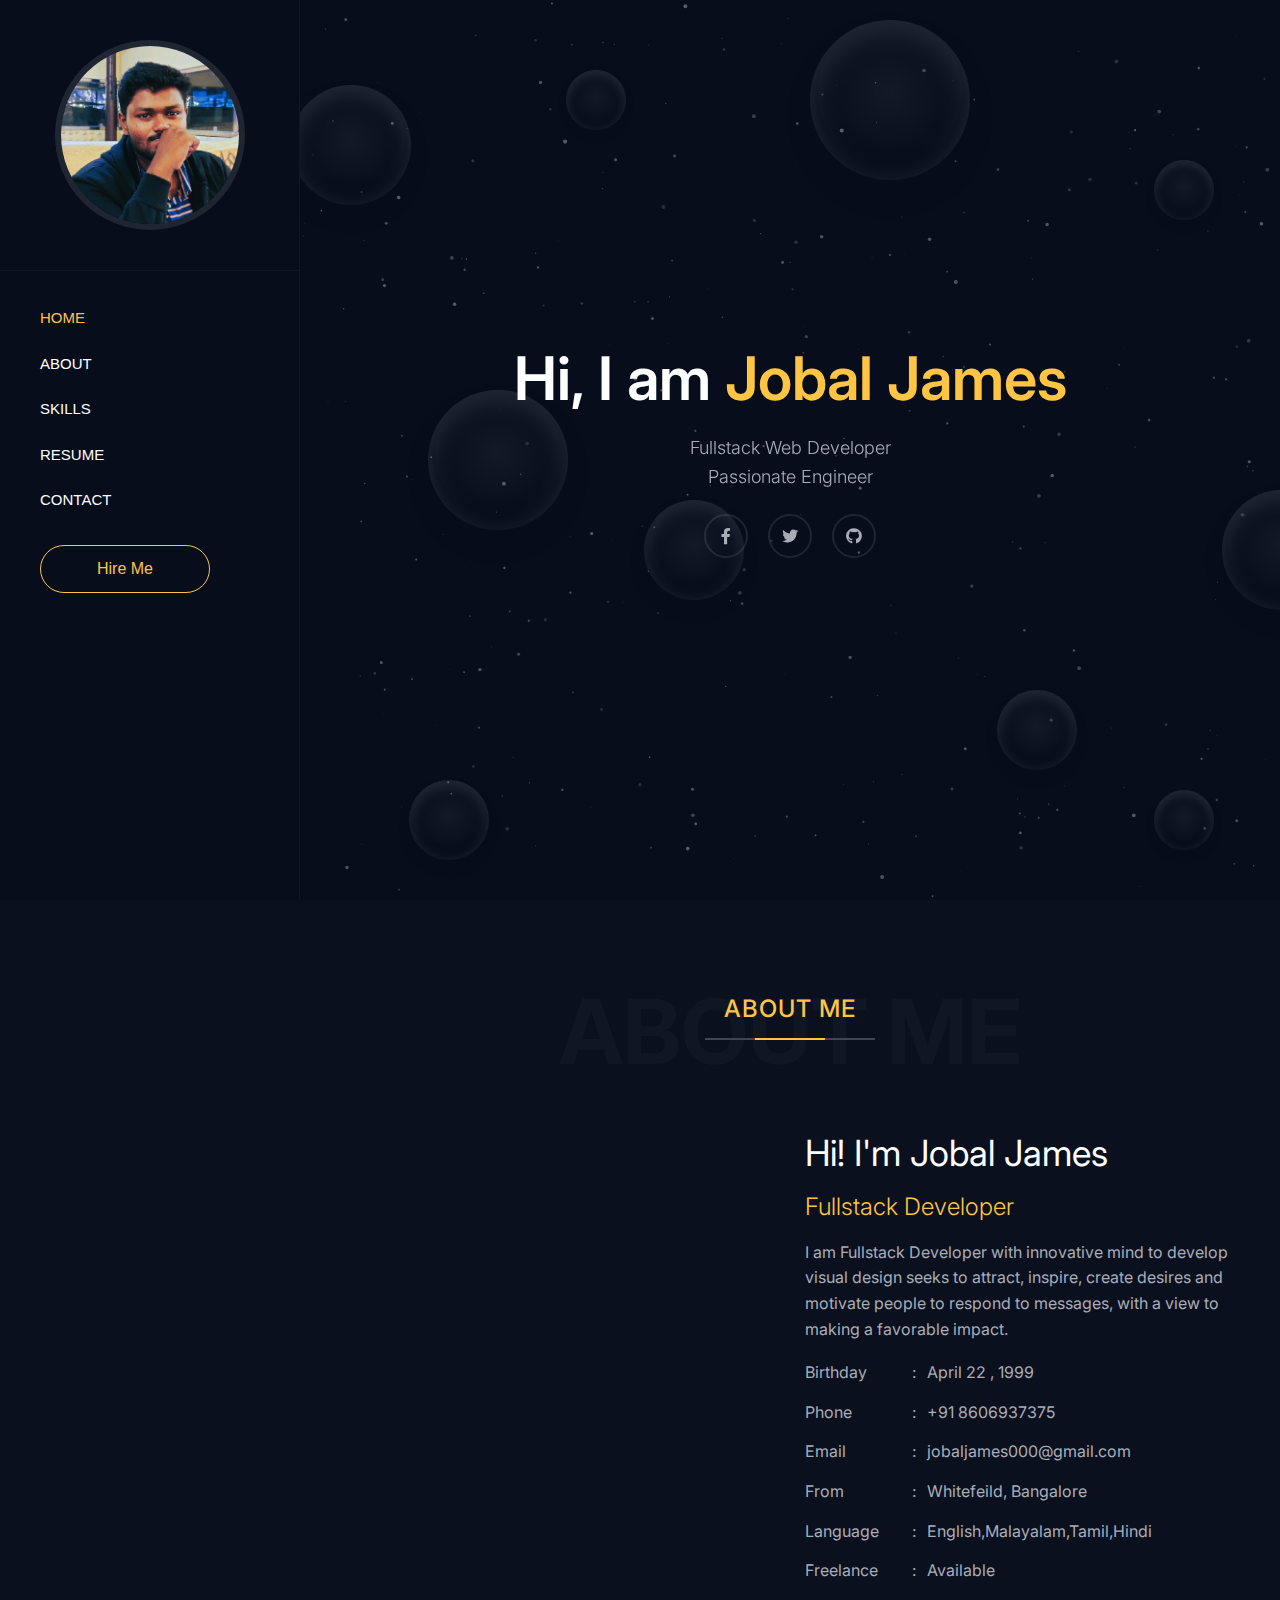
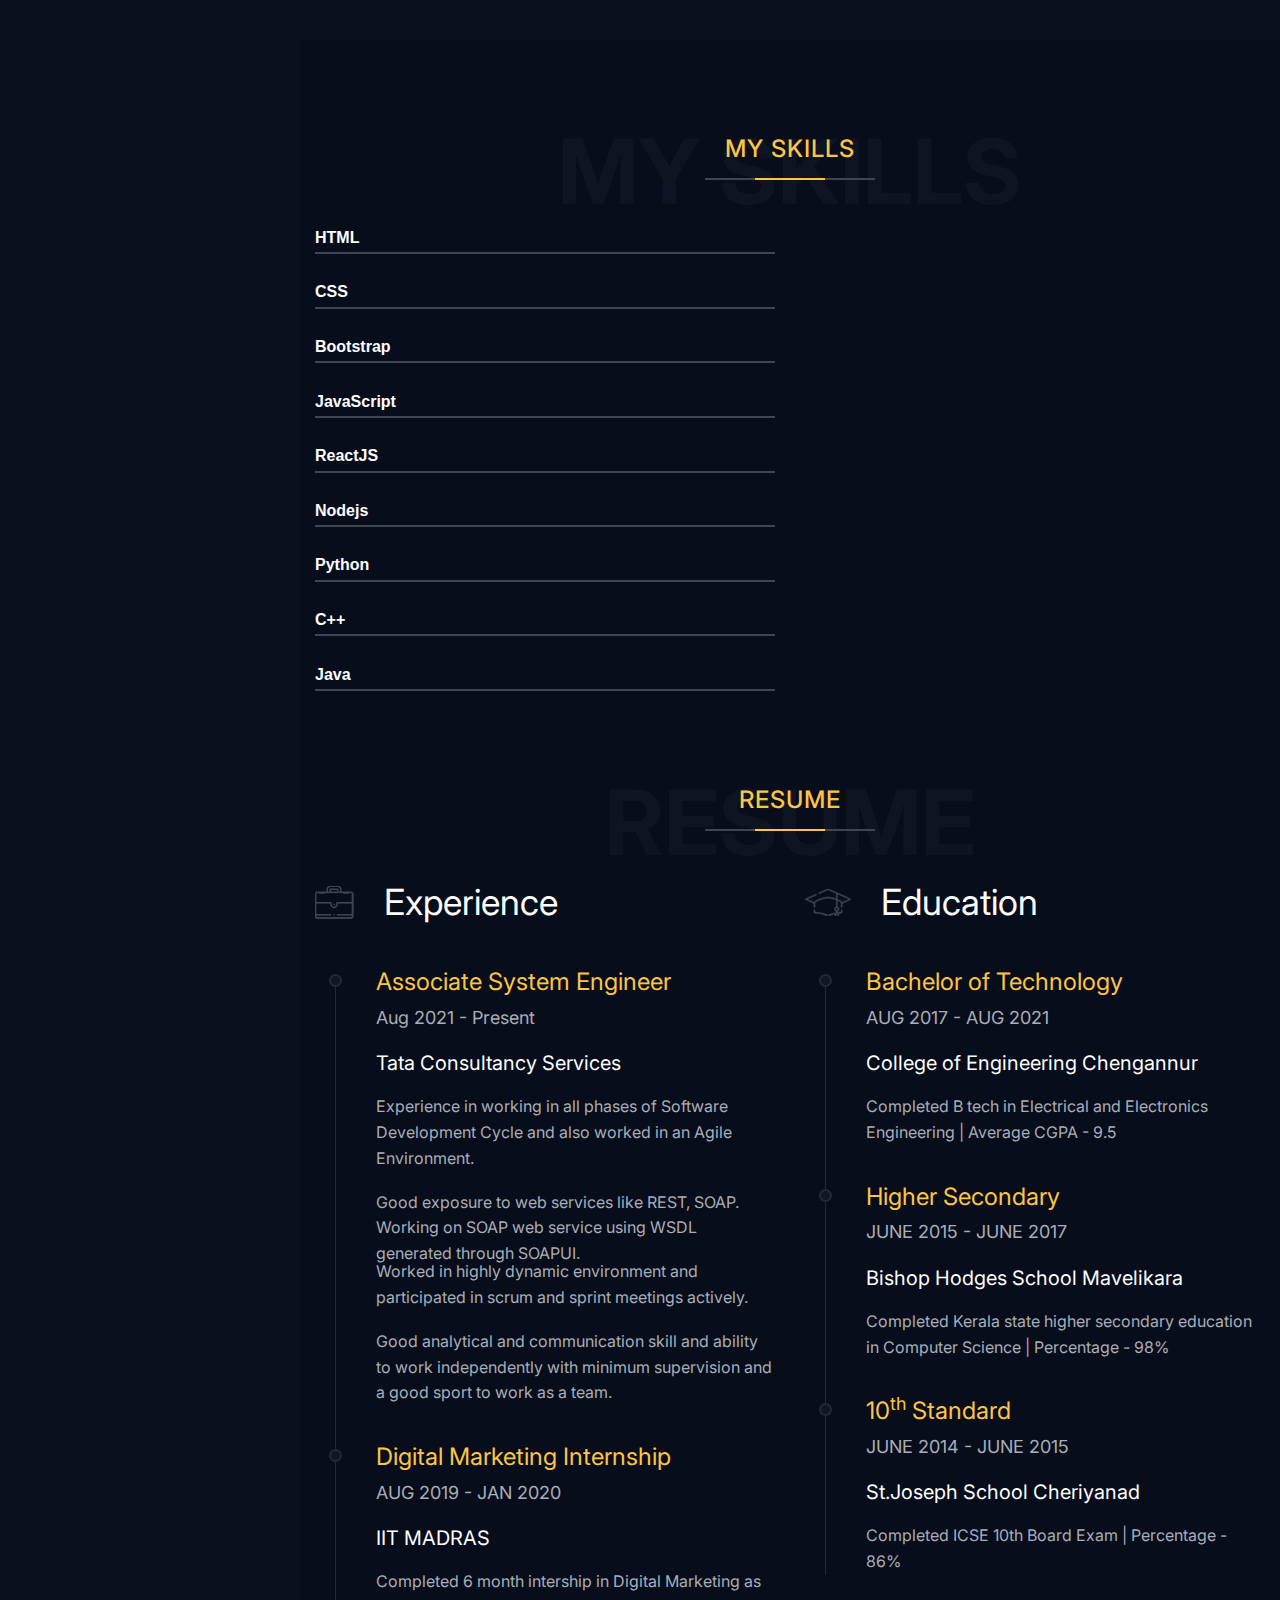
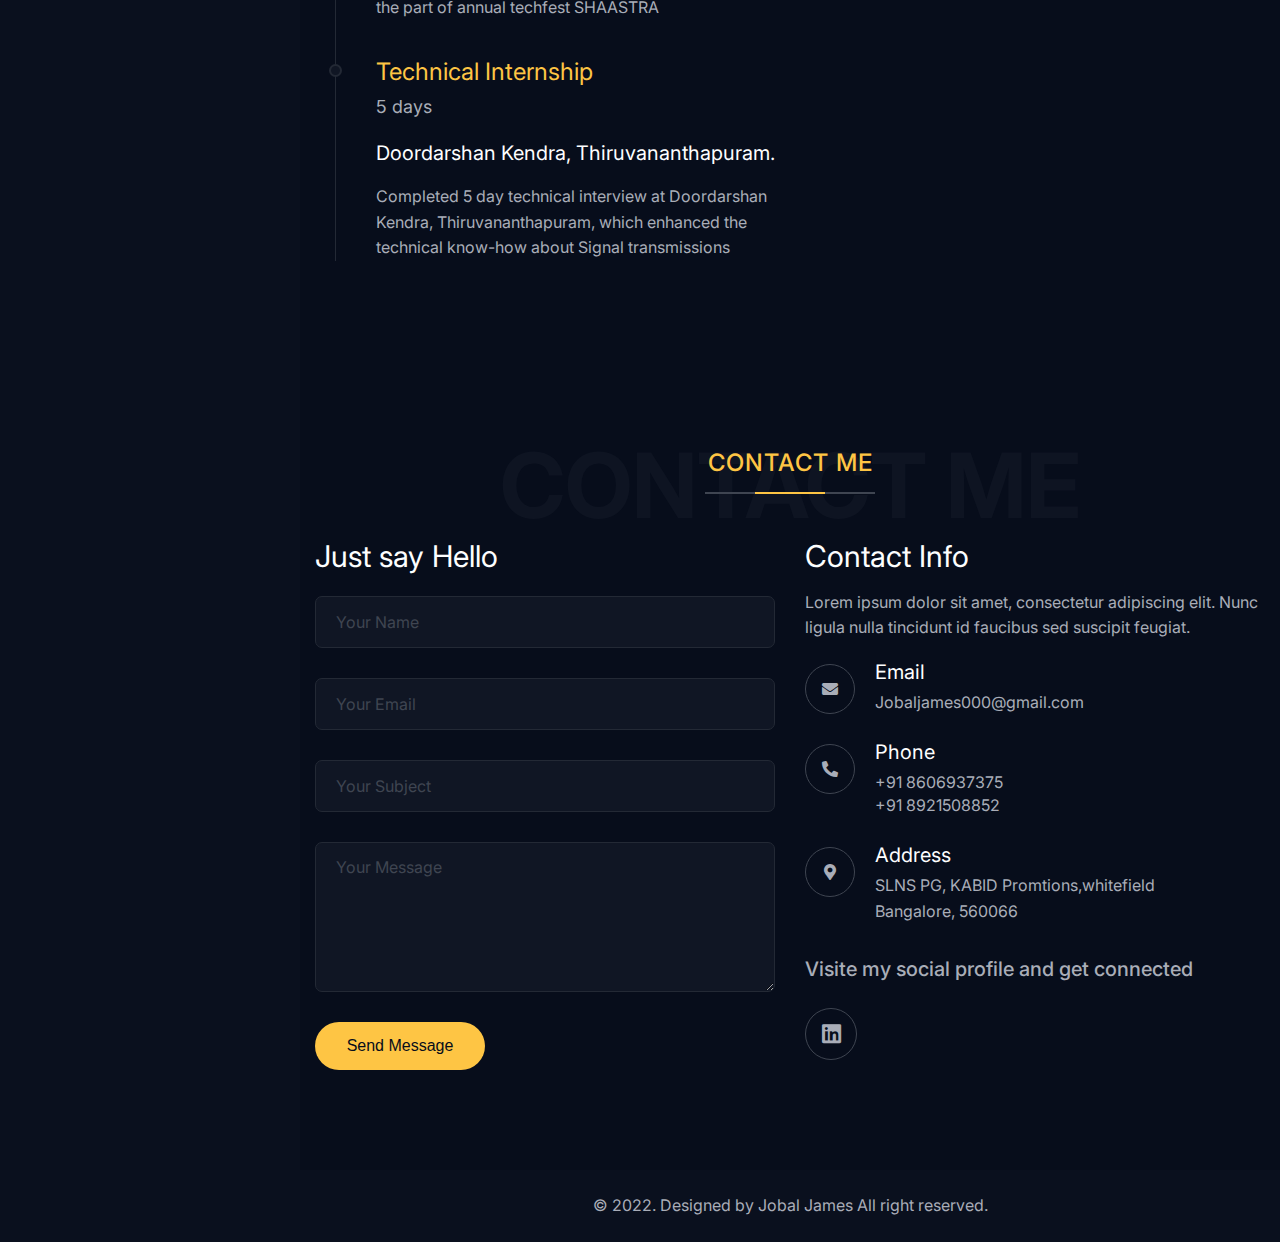
<file: index.html>
<!DOCTYPE html>
<html class="no-js" lang="en">


<meta http-equiv="content-type" content="text/html;charset=UTF-8" />
<head>
  <!-- Meta Tags -->
  <meta charset="utf-8">
  <meta http-equiv="x-ua-compatible" content="ie=edge">
  <meta name="viewport" content="width=device-width, initial-scale=1">
  <meta name="author" content="Laralink">
  <!-- Page Title -->
  <title>Jobal James - Portfolio</title>
  <!-- Favicon Icon -->
  <link rel="icon" href="assets/img/profIcon.png" />
  <!-- Stylesheets -->
  <link rel="stylesheet" href="assets/css/bootstrap.min.css" />
  <link rel="stylesheet" href="assets/css/fontawesome.css" />
  <link rel="stylesheet" href="assets/css/slick.css" />
  <link rel="stylesheet" href="assets/css/lightgallery.min.css" />
  <link rel="stylesheet" href="assets/css/animate.css" />
  <link rel="stylesheet" href="assets/css/style.css" />
</head>

<body id="home" class="st-get-sidebar">
  <!-- Start Header Section -->
  <header class="st-site-header st-style2 st-sticky-header">
    <div class="st-main-header">
      <div class="container">
        <div class="st-main-header-in">
          <div class="st-main-header-left">
            <div class="st-header-author"><img src="assets/img/profIcon.png" alt=""></div>
          </div>
          <div class="st-main-header-right">
            <div class="st-nav">
              <ul class="st-nav-list st-onepage-nav">
                <li><a href="#home" class="st-smooth-move">Home</a></li>
                <li><a href="#about" class="st-smooth-move">About</a></li>
                <li><a href="#skills" class="st-smooth-move">Skills</a></li>
                <li><a href="#resume" class="st-smooth-move">Resume</a></li>
                <li><a href="#contact" class="st-smooth-move">Contact</a></li>
              </ul>
              <div class="st-hero-btn">
                <a href="#contact" class="st-btn st-style2 st-color1 st-btn-md st-smooth-move">Hire me</a>
              </div>
            </div>
          </div>
        </div>
      </div>
    </div>
  </header>
  <!-- End Header Section -->

  <!-- Start Hero Seciton -->
  <section class="st-hero st-style2">
    <div class="container">
      <div class="st-hero-text">
        <h1>Hi, I am <span>Jobal James</span></h1>
        <p>Fullstack  Web Developer <br>Passionate Engineer</p>
        <div class="st-hero-social-links">
          <a href="#" class="st-social-btn">
            <i class="fab fa-facebook-f"></i>
          </a>
          <a href="#" class="st-social-btn">
            <i class="fab fa-twitter"></i>
          </a>
          <a href="#" class="st-social-btn">
            <i class="fab fa-github"></i>
          </a>
        </div>
      </div>
    </div>
    <div id="background-wrap">
      <div class="bubble x1"></div>
      <div class="bubble x2"></div>
      <div class="bubble x3"></div>
      <div class="bubble x4"></div>
      <div class="bubble x5"></div>
      <div class="bubble x6"></div>
      <div class="bubble x7"></div>
      <div class="bubble x8"></div>
      <div class="bubble x9"></div>
      <div class="bubble x10"></div>
    </div>
    <div id="particles-js"></div>
  </section>
  <!-- End Hero Seciton -->

  <!-- Start About Seciton -->
  <section id="about" class="st-about-wrap">
    <div class="st-height-b100 st-height-lg-b80"></div>
    <div class="container">
      <div class="st-section-heading st-style1">
        <h4 class="st-section-heading-title">ABOUT ME</h4>
        <h2 class="st-section-heading-subtitle">ABOUT ME</h2>
      </div>
      <div class="st-height-b25 st-height-lg-b25"></div>
    </div>
    <div class="container">
      <div class="row">
        <div class="col-lg-6 wow fadeInLeft">
          <div class="st-about-img-wrap">
            <div class="st-about-img st-dynamic-bg st-bg" data-src="assets/img/Profile.png"></div>
          </div>
          <div class="st-height-b0 st-height-lg-b30"></div>
        </div>
        <div class="col-lg-6">
          <div class="st-vertical-middle">
            <div class="st-vertical-middle-in">
              <div class="st-text-block st-style1">
                <h2 class="st-text-block-title">Hi! I'm Jobal James</h2>
                <h4 class="st-text-block-subtitle">Fullstack Developer</h4>
                <div class="st-text-block-text">
                  <p>I am Fullstack Developer with innovative mind to develop visual design seeks to attract,
                    inspire, create desires and motivate people to respond to messages, with a view to making a
                    favorable impact.</p>
                </div>
                <ul class="st-text-block-details st-mp0">
                  <li><span>Birthday</span> : <span>April 22 , 1999</span></li>
                  <li><span>Phone</span> : <span>+91 8606937375</span></li>
                  <li><span>Email</span> : <span>jobaljames000@gmail.com</span></li>
                  <li><span>From</span> : <span>Whitefeild, Bangalore</span></li>
                  <li><span>Language</span> : <span>English,Malayalam,Tamil,Hindi</span></li>
                  <li><span>Freelance</span> : <span>Available</span></li>
                </ul>
                <!--<div class="st-text-block-btn">
                  <a href="#" class="st-btn st-style1 st-color1">Download CV</a>
                </div>-->
              </div>
            </div>
          </div>
        </div>
      </div>
    </div>
  </section>
  <!-- End About Seciton -->

  

  <!-- Start Skill Seciton -->
  <section id="skills" class="st-dark-bg">
    <div class="st-height-b100 st-height-lg-b80"></div>
    <div class="container">
      <div class="st-section-heading st-style1">
        <h4 class="st-section-heading-title">MY SKILLS</h4>
        <h2 class="st-section-heading-subtitle">MY SKILLS</h2>
      </div>
      <div class="st-height-b25 st-height-lg-b25"></div>
    </div>

    <div class="container">
      <div class="row">
       

        <!-- Progressbar -->

        <div class="col-lg-6">
          <div class="st-height-b0 st-height-lg-b30"></div>
          <div class="st-progressbar-wrap">
            <div class="st-single-progressbar">
              <div class="st-progressbar-heading">
                <h3 class="st-progressbar-title">HTML</h3>
                <div class="st-progressbar-percentage wow fadeInLeft" data-wow-duration="1.5s"
                    data-wow-delay="0.5s">95%</div>
              </div>
              <div class="st-progressbar" data-progress="95">
                <div class="st-progressbar-in wow fadeInLeft"></div>
              </div>
            </div><!-- .st-single-progressbar -->
            <div class="st-height-b30 st-height-lg-b20"></div>
            <div class="st-single-progressbar">
              <div class="st-progressbar-heading">
                <h3 class="st-progressbar-title">CSS</h3>
                <div class="st-progressbar-percentage wow fadeInLeft" data-wow-duration="1.5s"
                    data-wow-delay="0.5s">75%</div>
              </div>
              <div class="st-progressbar" data-progress="75">
                <div class="st-progressbar-in wow fadeInLeft"></div>
              </div>
            </div><!-- .st-single-progressbar -->
            <div class="st-height-b30 st-height-lg-b20"></div>
            <div class="st-single-progressbar">
              <div class="st-progressbar-heading">
                <h3 class="st-progressbar-title">Bootstrap</h3>
                <div class="st-progressbar-percentage wow fadeInLeft" data-wow-duration="1.5s"
                    data-wow-delay="0.5s">90%</div>
              </div>
              <div class="st-progressbar" data-progress="90">
                <div class="st-progressbar-in wow fadeInLeft"></div>
              </div>
            </div><!-- .st-single-progressbar -->
            <div class="st-height-b30 st-height-lg-b20"></div>
            <div class="st-single-progressbar">
              <div class="st-progressbar-heading">
                <h3 class="st-progressbar-title">JavaScript</h3>
                <div class="st-progressbar-percentage wow fadeInLeft" data-wow-duration="1.5s"
                    data-wow-delay="0.5s">85%</div>
              </div>
              <div class="st-progressbar" data-progress="85">
                <div class="st-progressbar-in wow fadeInLeft"></div>
              </div>
            </div><!-- .st-single-progressbar -->
            <div class="st-height-b30 st-height-lg-b20"></div>
            <div class="st-single-progressbar">
              <div class="st-progressbar-heading">
                <h3 class="st-progressbar-title">ReactJS</h3>
                <div class="st-progressbar-percentage wow fadeInLeft" data-wow-duration="1.5s"
                    data-wow-delay="0.5s">80%</div>
              </div>
              <div class="st-progressbar" data-progress="80">
                <div class="st-progressbar-in wow fadeInLeft"></div>
              </div>
            </div><!-- .st-single-progressbar -->
            <div class="st-height-b30 st-height-lg-b20"></div>
            <div class="st-single-progressbar">
              <div class="st-progressbar-heading">
                <h3 class="st-progressbar-title">Nodejs</h3>
                <div class="st-progressbar-percentage wow fadeInLeft" data-wow-duration="1.5s"
                    data-wow-delay="0.5s">90%</div>
              </div>
              <div class="st-progressbar" data-progress="90">
                <div class="st-progressbar-in wow fadeInLeft"></div>
              </div>
            </div><!-- .st-single-progressbar -->
            <div class="st-height-b30 st-height-lg-b20"></div>
            <div class="st-single-progressbar">
              <div class="st-progressbar-heading">
                <h3 class="st-progressbar-title">Python</h3>
                <div class="st-progressbar-percentage wow fadeInLeft" data-wow-duration="1.5s"
                    data-wow-delay="0.5s">90%</div>
              </div>
              <div class="st-progressbar" data-progress="90">
                <div class="st-progressbar-in wow fadeInLeft"></div>
              </div>
            </div><!-- .st-single-progressbar -->
            <div class="st-height-b30 st-height-lg-b20"></div>
            <div class="st-single-progressbar">
              <div class="st-progressbar-heading">
                <h3 class="st-progressbar-title">C++</h3>
                <div class="st-progressbar-percentage wow fadeInLeft" data-wow-duration="1.5s"
                    data-wow-delay="0.5s">90%</div>
              </div>
              <div class="st-progressbar" data-progress="90">
                <div class="st-progressbar-in wow fadeInLeft"></div>
              </div>
            </div><!-- .st-single-progressbar -->
            <div class="st-height-b30 st-height-lg-b20"></div>
            <div class="st-single-progressbar">
              <div class="st-progressbar-heading">
                <h3 class="st-progressbar-title">Java</h3>
                <div class="st-progressbar-percentage wow fadeInLeft" data-wow-duration="1.5s"
                    data-wow-delay="0.5s">90%</div>
              </div>
              <div class="st-progressbar" data-progress="90">
                <div class="st-progressbar-in wow fadeInLeft"></div>
              </div>
            </div><!-- .st-single-progressbar -->
          </div>
        </div>
      </div>
    </div>
  </section>
  <!-- End Skill Seciton -->

  <!-- Start Resume Seciton -->
  <section id="resume" class="st-dark-bg">
    <div class="st-height-b100 st-height-lg-b80"></div>
    <div class="container">
      <div class="st-section-heading st-style1">
        <h4 class="st-section-heading-title">RESUME</h4>
        <h2 class="st-section-heading-subtitle">RESUME</h2>
      </div>
      <div class="st-height-b25 st-height-lg-b25"></div>
    </div>
    <div class="container">
      <div class="row">
        <!-- Experience -->
        <div class="col-lg-6">
          <div class="st-resume-wrap">
            <div class="st-resume-heading">
              <img src="assets/img/icon/resume-icon1.png" alt="resume-icon">
              <h2 class="st-resume-heading-title">Experience</h2>
            </div>

            <div class="st-height-b50 st-height-lg-b30"></div>

            <div class="st-resume-timeline-wrap">
              <div class="st-resume-timeline">
                <h3 class="st-resume-timeline-title">Associate System Engineer</h3>
                <div class="st-resume-timeline-duration">Aug 2021 - Present</div>
                <h4 class="st-resume-timeline-subtitle">Tata Consultancy Services</h4>
                <div class="st-resume-timeline-text">
                  <p>Experience in working in all phases of Software Development Cycle and also worked in
                    an Agile Environment. </p><br>
                    <p>Good exposure to web services like REST, SOAP. Working on SOAP web service using
                      WSDL generated through SOAPUI.</p>
                      <p>Worked in highly dynamic environment and participated in scrum and sprint meetings
                        actively.</p><br>
                        <p>Good analytical and communication skill and ability to work independently with
                          minimum supervision and a good sport to work as a team.</p>
                </div>
              </div> <!-- st-resume-timeline -->   
              <div class="st-height-b50 st-height-lg-b30"></div>
              <div class="st-resume-timeline">
                <h3 class="st-resume-timeline-title">Digital Marketing Internship</h3>
                <div class="st-resume-timeline-duration">AUG 2019 - JAN 2020</div>
                <h4 class="st-resume-timeline-subtitle">IIT MADRAS</h4>
                <div class="st-resume-timeline-text">
                  <p>Completed 6 month intership in Digital Marketing as the part of annual techfest SHAASTRA</p>
                </div>
              </div> <!-- st-resume-timeline -->
              <div class="st-height-b50 st-height-lg-b30"></div> 
              <div class="st-resume-timeline">
                <h3 class="st-resume-timeline-title">Technical Internship</h3>
                <div class="st-resume-timeline-duration">5 days</div>
                <h4 class="st-resume-timeline-subtitle">Doordarshan Kendra, Thiruvananthapuram.</h4>
                <div class="st-resume-timeline-text">
                  <p>Completed 5 day technical interview at Doordarshan Kendra, Thiruvananthapuram, which enhanced the technical know-how about Signal transmissions</p>
                </div>
              </div> <!-- st-resume-timeline -->
            </div>
          </div>
        </div>

        <!-- Education -->
        <div class="col-lg-6">

          <div class="st-height-b0 st-height-lg-b50"></div>
          <div class="st-resume-wrap">
            <div class="st-resume-heading">
              <img src="assets/img/icon/resume-icon2.png" alt="resume-icon">
              <h2 class="st-resume-heading-title">Education</h2>
            </div>
            <div class="st-height-b50 st-height-lg-b30"></div>

            <div class="st-resume-timeline-wrap">
              <div class="st-resume-timeline">
                <h3 class="st-resume-timeline-title">Bachelor of Technology</h3>
                <div class="st-resume-timeline-duration">AUG 2017 - AUG 2021</div>
                <h4 class="st-resume-timeline-subtitle">College of Engineering Chengannur</h4>
                <div class="st-resume-timeline-text">
                  <p>Completed B tech in Electrical and Electronics Engineering  | Average CGPA  - 9.5</p>
                </div>
              </div> <!-- st-resume-timeline -->
              <div class="st-height-b50 st-height-lg-b30"></div>
              <div class="st-resume-timeline">
                <h3 class="st-resume-timeline-title">Higher Secondary</h3>
                <div class="st-resume-timeline-duration">JUNE  2015 - JUNE 2017</div>
                <h4 class="st-resume-timeline-subtitle">Bishop Hodges School Mavelikara</h4>
                <div class="st-resume-timeline-text">
                  <p>Completed Kerala state higher secondary education in Computer Science |  Percentage - 98%</p>
                </div>
              </div> <!-- st-resume-timeline -->
              <div class="st-height-b50 st-height-lg-b30"></div>
              <div class="st-resume-timeline">
                <h3 class="st-resume-timeline-title">10<sup>th</sup> Standard</h3>
                <div class="st-resume-timeline-duration">JUNE  2014 - JUNE 2015</div>
                <h4 class="st-resume-timeline-subtitle">St.Joseph School Cheriyanad</h4>
                <div class="st-resume-timeline-text">
                  <p>Completed ICSE  10th Board Exam  |  Percentage - 86%</p>
                </div>
              </div> <!-- st-resume-timeline -->
            </div>
          </div>
        </div>
      </div>
    </div>
    <div class="st-height-b100 st-height-lg-b80"></div>
  </section>
  <!-- End Resume Seciton -->

  

  <!-- Start Contact Seciton -->
  <section id="contact" class="st-dark-bg">
    <div class="st-height-b100 st-height-lg-b80"></div>
    <div class="container">
      <div class="st-section-heading st-style1">
        <h4 class="st-section-heading-title">CONTACT ME</h4>
        <h2 class="st-section-heading-subtitle">CONTACT ME</h2>
      </div>
      <div class="st-height-b25 st-height-lg-b25"></div>
    </div>

    <!-- Contact Container -->

    <div class="container">
      <div class="row">
        <div class="col-lg-6">
          <h3 class="st-contact-title">Just say Hello</h3>
          <div id="st-alert"></div>
          <form action="#" method="POST" class="st-contact-form" id="contact-form">
            <div class="st-form-field">
              <input type="text" id="name" name="name" placeholder="Your Name" required>
            </div>
            <div class="st-form-field">
              <input type="text" id="email" name="email" placeholder="Your Email" required>
            </div>
            <div class="st-form-field">
              <input type="text" id="subject" name="subject" placeholder="Your Subject" required>
            </div>
            <div class="st-form-field">
              <textarea cols="30" rows="10" id="msg" name="msg" placeholder="Your Message" required></textarea>
            </div>
            <button class="st-btn st-style1 st-color1" type="submit" id="submit" name="submit">Send message</button>
          </form>
        </div>
        <div class="st-height-b0 st-height-lg-b30"></div>

        <div class="col-lg-6">
          <div class="st-height-b0 st-height-lg-b40"></div>
          <h3 class="st-contact-title">Contact Info</h3>
          <div class="st-contact-text">
            Lorem ipsum dolor sit amet, consectetur adipiscing elit. Nunc ligula nulla tincidunt id faucibus sed
            suscipit feugiat.
          </div>
          <div class="st-contact-info-wrap">
            <div class="st-single-contact-info">
              <i class="fas fa-envelope"></i>
              <div class="st-single-info-details">
                <h4>Email</h4>
                <a href="#">Jobaljames000@gmail.com</a>
               
              </div>
            </div>
            <div class="st-single-contact-info">
              <i class="fas fa-phone-alt"></i>
              <div class="st-single-info-details">
                <h4>Phone</h4>
                <span>+91 8606937375</span>
                <span>+91 8921508852</span>
              </div>
            </div>
            <div class="st-single-contact-info">
              <i class="fas fa-map-marker-alt"></i>
              <div class="st-single-info-details">
                <h4>Address</h4>
                <span>SLNS PG, KABID Promtions,whitefield <br>Bangalore, 560066</span>
              </div>
            </div>
            <div class="st-social-info">
              <div class="st-social-text">Visite my social profile and get connected</div>
              <div class="st-social-link">
                
                <a href="#" class="st-social-btn">
                  <span class="st-social-icon"><i class="fab fa-linkedin"></i></span>
                  <span class="st-icon-name">LinkedIn</span>
                </a>
              </div>
            </div>
          </div>
        </div>
      </div>
    </div>
    <div class="st-height-b100 st-height-lg-b80"></div>
  </section>
  <!-- End Contact Seciton -->

  <!-- Start Footer Seciton -->
  <footer>
    <div class="container">
      <div class="st-copyright-wrap text-center">
        <div class="st-copyright-text">© 2022. Designed by Jobal James All right reserved.</div>
      </div>
    </div>
  </footer>
  <!-- End Footer Seciton -->

  <!-- Scripts -->
  <script src="assets/js/jquery-1.12.4.min.js"></script>
  <script src="assets/js/jquery.slick.min.js"></script>
  <script src="assets/js/lightgallery.min.js"></script>
  <script src="assets/js/wow.min.js"></script>
  <script src="assets/js/particles.min.js"></script>
  <script src="assets/js/main.js"></script>
</body>


</html>
</file>
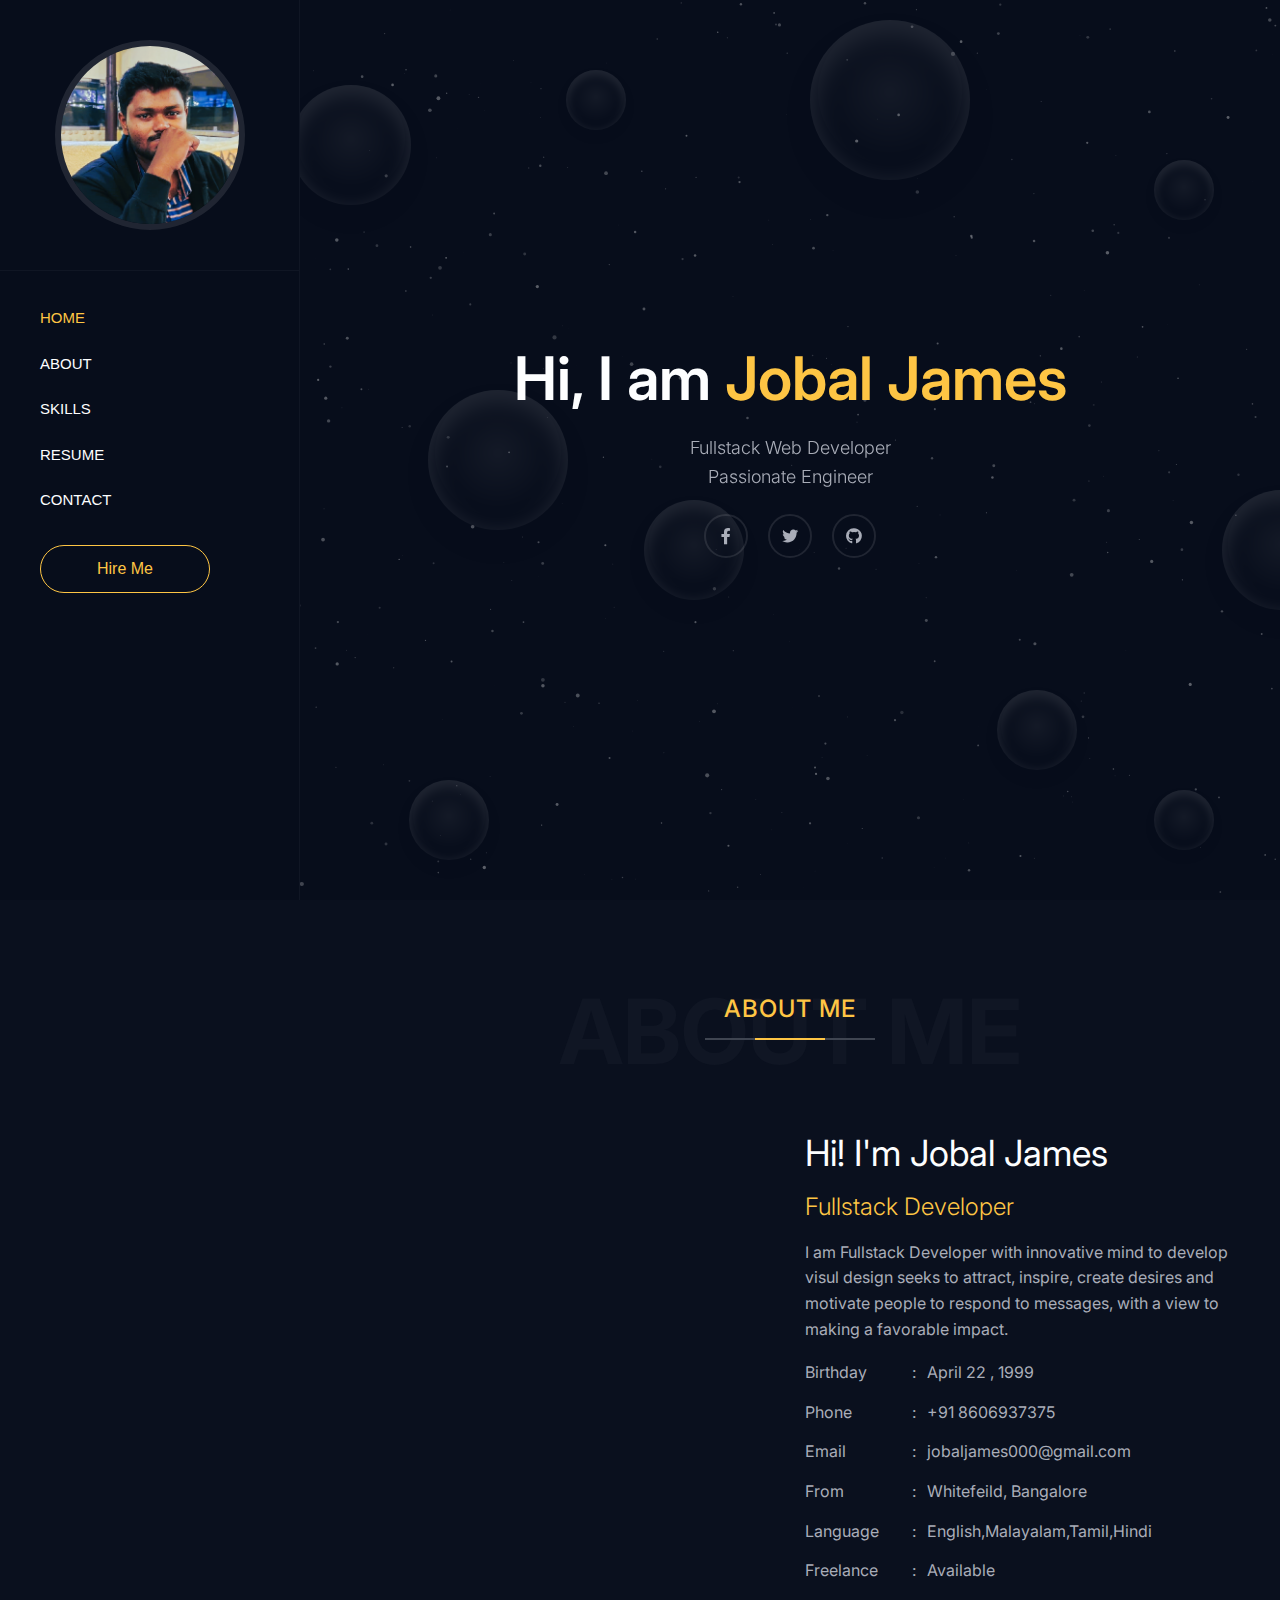
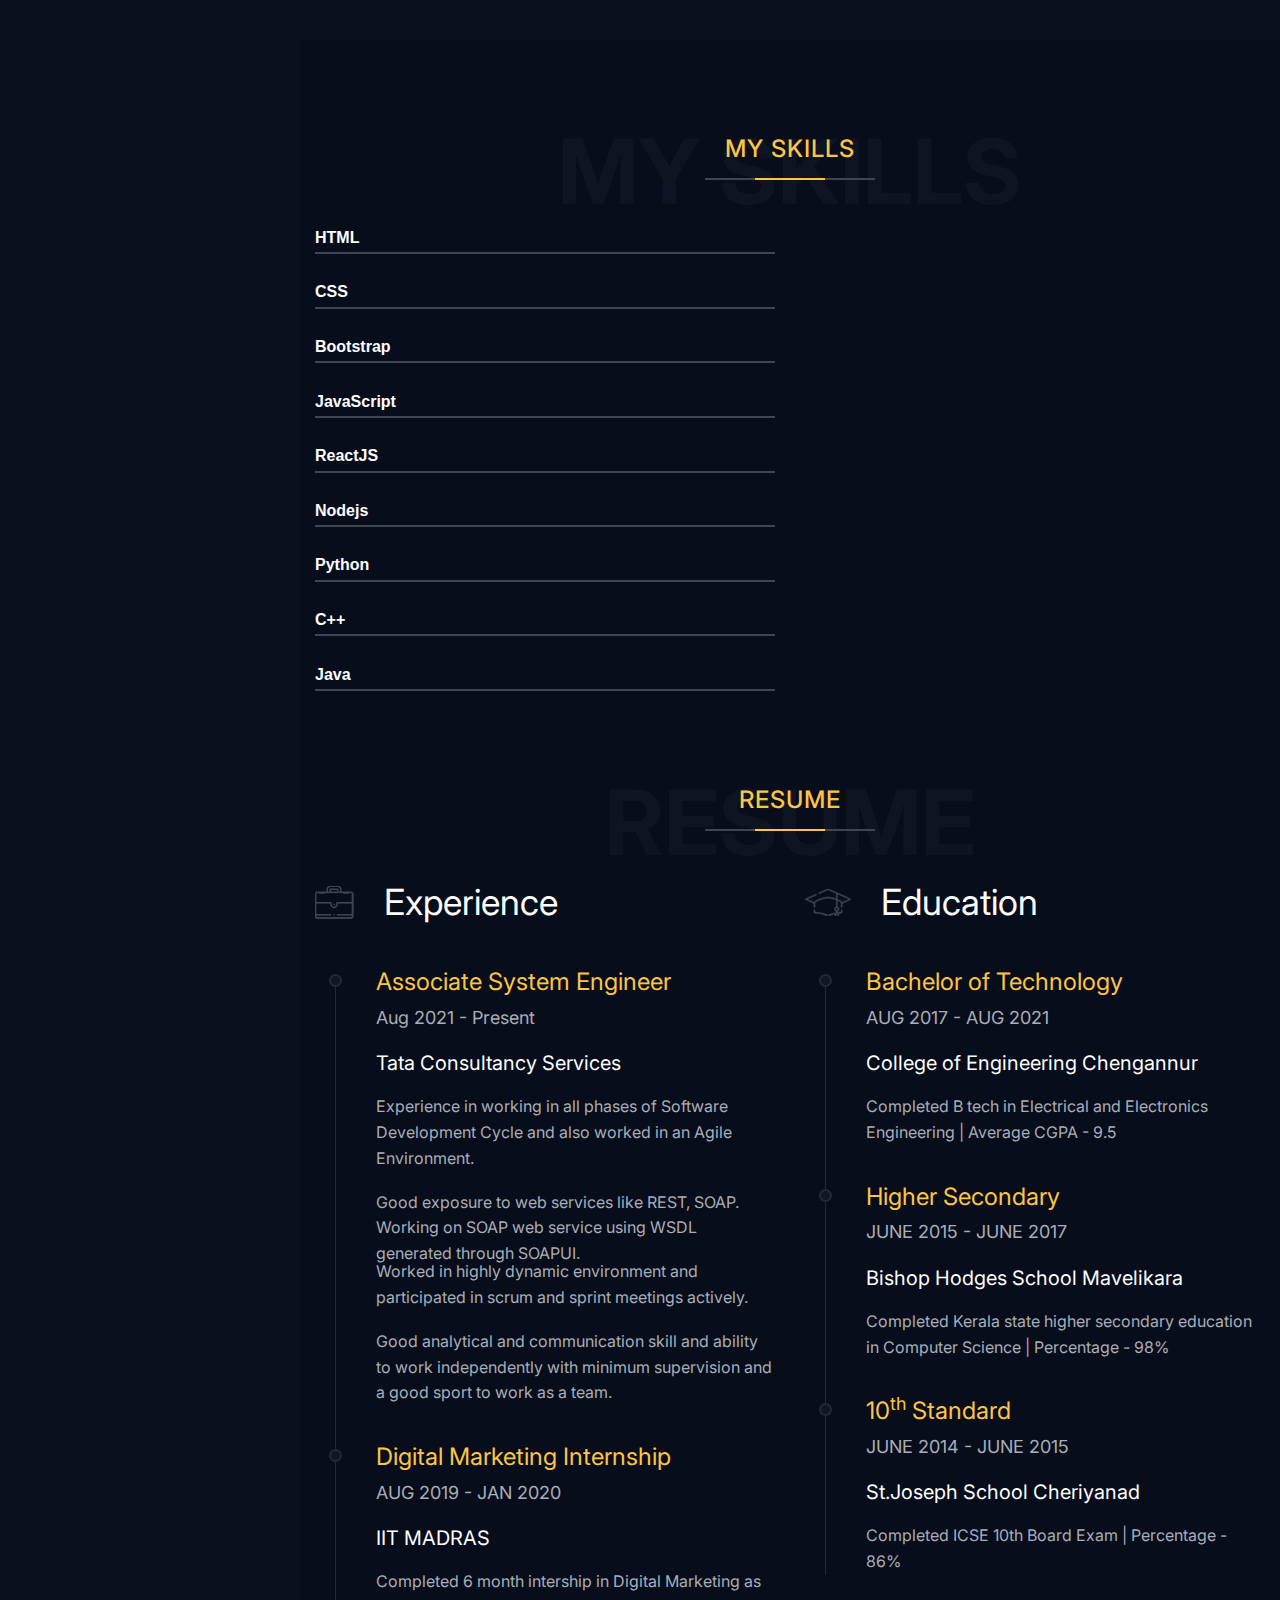
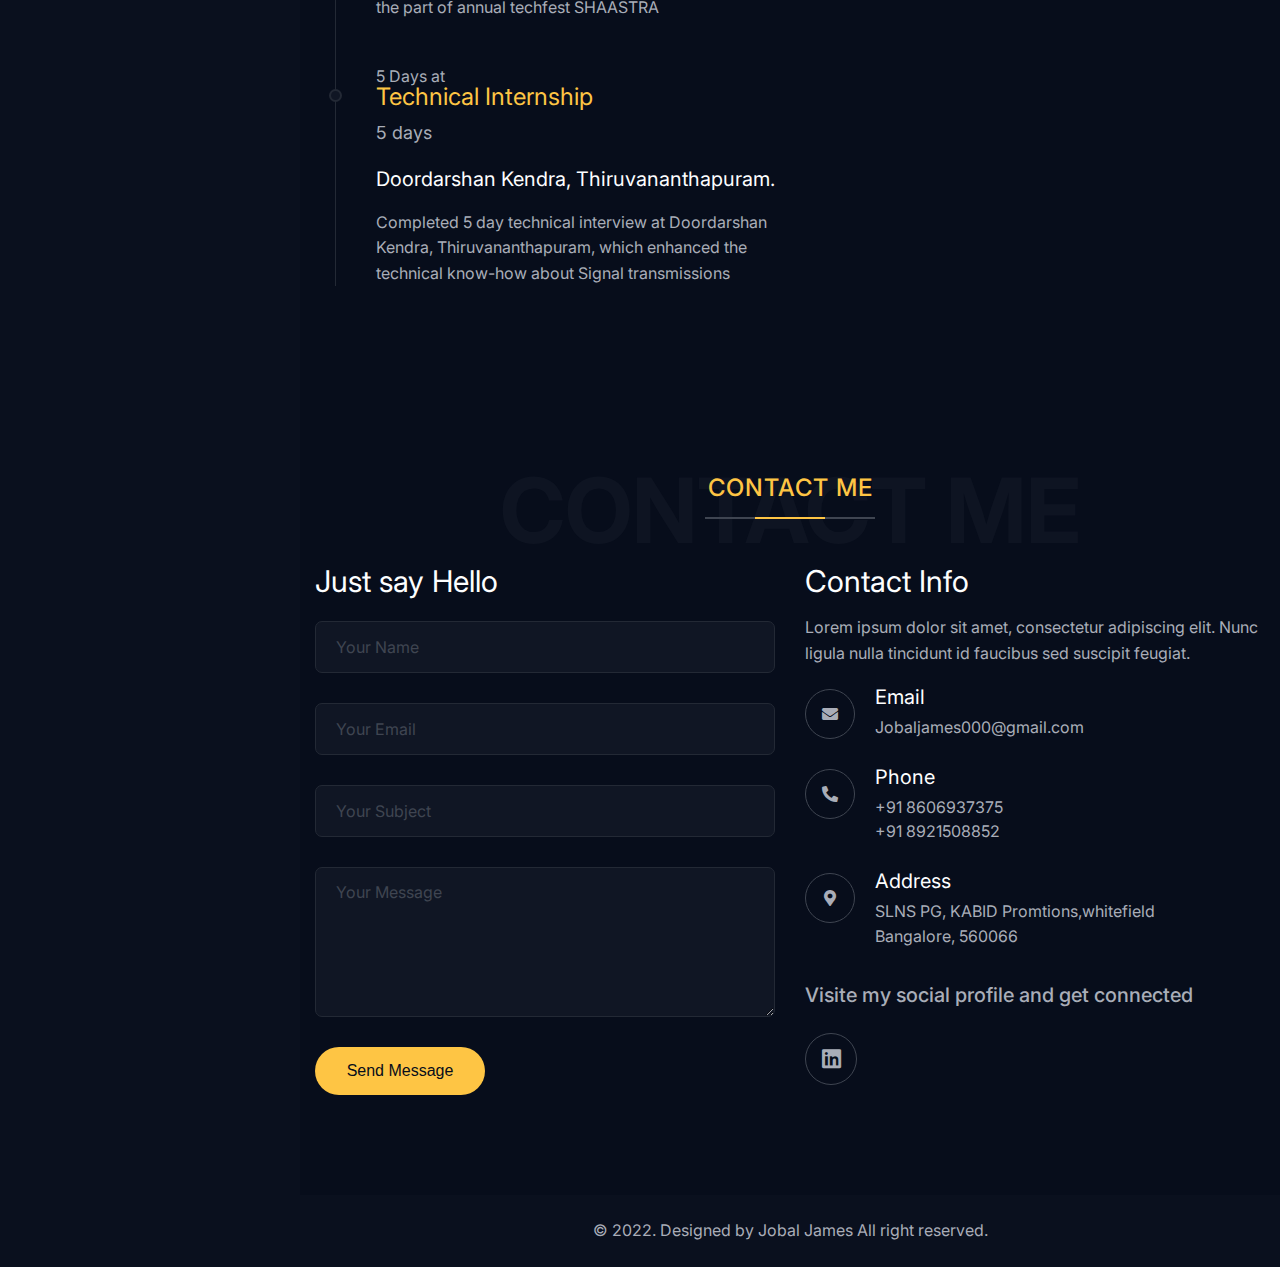
<file: Portfolio.html>
<!DOCTYPE html>
<html class="no-js" lang="en">


<meta http-equiv="content-type" content="text/html;charset=UTF-8" />
<head>
  <!-- Meta Tags -->
  <meta charset="utf-8">
  <meta http-equiv="x-ua-compatible" content="ie=edge">
  <meta name="viewport" content="width=device-width, initial-scale=1">
  <meta name="author" content="Laralink">
  <!-- Page Title -->
  <title>Jobal James - Portfolio</title>
  <!-- Favicon Icon -->
  <link rel="icon" href="assets/img/profIcon.png" />
  <!-- Stylesheets -->
  <link rel="stylesheet" href="assets/css/bootstrap.min.css" />
  <link rel="stylesheet" href="assets/css/fontawesome.css" />
  <link rel="stylesheet" href="assets/css/slick.css" />
  <link rel="stylesheet" href="assets/css/lightgallery.min.css" />
  <link rel="stylesheet" href="assets/css/animate.css" />
  <link rel="stylesheet" href="assets/css/style.css" />
</head>

<body id="home" class="st-get-sidebar">
  <!-- Start Header Section -->
  <header class="st-site-header st-style2 st-sticky-header">
    <div class="st-main-header">
      <div class="container">
        <div class="st-main-header-in">
          <div class="st-main-header-left">
            <div class="st-header-author"><img src="assets/img/profIcon.png" alt=""></div>
          </div>
          <div class="st-main-header-right">
            <div class="st-nav">
              <ul class="st-nav-list st-onepage-nav">
                <li><a href="#home" class="st-smooth-move">Home</a></li>
                <li><a href="#about" class="st-smooth-move">About</a></li>
                <li><a href="#skills" class="st-smooth-move">Skills</a></li>
                <li><a href="#resume" class="st-smooth-move">Resume</a></li>
                <li><a href="#contact" class="st-smooth-move">Contact</a></li>
              </ul>
              <div class="st-hero-btn">
                <a href="#contact" class="st-btn st-style2 st-color1 st-btn-md st-smooth-move">Hire me</a>
              </div>
            </div>
          </div>
        </div>
      </div>
    </div>
  </header>
  <!-- End Header Section -->

  <!-- Start Hero Seciton -->
  <section class="st-hero st-style2">
    <div class="container">
      <div class="st-hero-text">
        <h1>Hi, I am <span>Jobal James</span></h1>
        <p>Fullstack  Web Developer <br>Passionate Engineer</p>
        <div class="st-hero-social-links">
          <a href="#" class="st-social-btn">
            <i class="fab fa-facebook-f"></i>
          </a>
          <a href="#" class="st-social-btn">
            <i class="fab fa-twitter"></i>
          </a>
          <a href="#" class="st-social-btn">
            <i class="fab fa-github"></i>
          </a>
        </div>
      </div>
    </div>
    <div id="background-wrap">
      <div class="bubble x1"></div>
      <div class="bubble x2"></div>
      <div class="bubble x3"></div>
      <div class="bubble x4"></div>
      <div class="bubble x5"></div>
      <div class="bubble x6"></div>
      <div class="bubble x7"></div>
      <div class="bubble x8"></div>
      <div class="bubble x9"></div>
      <div class="bubble x10"></div>
    </div>
    <div id="particles-js"></div>
  </section>
  <!-- End Hero Seciton -->

  <!-- Start About Seciton -->
  <section id="about" class="st-about-wrap">
    <div class="st-height-b100 st-height-lg-b80"></div>
    <div class="container">
      <div class="st-section-heading st-style1">
        <h4 class="st-section-heading-title">ABOUT ME</h4>
        <h2 class="st-section-heading-subtitle">ABOUT ME</h2>
      </div>
      <div class="st-height-b25 st-height-lg-b25"></div>
    </div>
    <div class="container">
      <div class="row">
        <div class="col-lg-6 wow fadeInLeft">
          <div class="st-about-img-wrap">
            <div class="st-about-img st-dynamic-bg st-bg" data-src="assets/img/Profile.png"></div>
          </div>
          <div class="st-height-b0 st-height-lg-b30"></div>
        </div>
        <div class="col-lg-6">
          <div class="st-vertical-middle">
            <div class="st-vertical-middle-in">
              <div class="st-text-block st-style1">
                <h2 class="st-text-block-title">Hi! I'm Jobal James</h2>
                <h4 class="st-text-block-subtitle">Fullstack Developer</h4>
                <div class="st-text-block-text">
                  <p>I am Fullstack Developer with innovative mind to develop visul design seeks to attract,
                    inspire, create desires and motivate people to respond to messages, with a view to making a
                    favorable impact.</p>
                </div>
                <ul class="st-text-block-details st-mp0">
                  <li><span>Birthday</span> : <span>April 22 , 1999</span></li>
                  <li><span>Phone</span> : <span>+91 8606937375</span></li>
                  <li><span>Email</span> : <span>jobaljames000@gmail.com</span></li>
                  <li><span>From</span> : <span>Whitefeild, Bangalore</span></li>
                  <li><span>Language</span> : <span>English,Malayalam,Tamil,Hindi</span></li>
                  <li><span>Freelance</span> : <span>Available</span></li>
                </ul>
                <!--<div class="st-text-block-btn">
                  <a href="#" class="st-btn st-style1 st-color1">Download CV</a>
                </div>-->
              </div>
            </div>
          </div>
        </div>
      </div>
    </div>
  </section>
  <!-- End About Seciton -->

  

  <!-- Start Skill Seciton -->
  <section id="skills" class="st-dark-bg">
    <div class="st-height-b100 st-height-lg-b80"></div>
    <div class="container">
      <div class="st-section-heading st-style1">
        <h4 class="st-section-heading-title">MY SKILLS</h4>
        <h2 class="st-section-heading-subtitle">MY SKILLS</h2>
      </div>
      <div class="st-height-b25 st-height-lg-b25"></div>
    </div>

    <div class="container">
      <div class="row">
       

        <!-- Progressbar -->

        <div class="col-lg-6">
          <div class="st-height-b0 st-height-lg-b30"></div>
          <div class="st-progressbar-wrap">
            <div class="st-single-progressbar">
              <div class="st-progressbar-heading">
                <h3 class="st-progressbar-title">HTML</h3>
                <div class="st-progressbar-percentage wow fadeInLeft" data-wow-duration="1.5s"
                    data-wow-delay="0.5s">95%</div>
              </div>
              <div class="st-progressbar" data-progress="95">
                <div class="st-progressbar-in wow fadeInLeft"></div>
              </div>
            </div><!-- .st-single-progressbar -->
            <div class="st-height-b30 st-height-lg-b20"></div>
            <div class="st-single-progressbar">
              <div class="st-progressbar-heading">
                <h3 class="st-progressbar-title">CSS</h3>
                <div class="st-progressbar-percentage wow fadeInLeft" data-wow-duration="1.5s"
                    data-wow-delay="0.5s">75%</div>
              </div>
              <div class="st-progressbar" data-progress="75">
                <div class="st-progressbar-in wow fadeInLeft"></div>
              </div>
            </div><!-- .st-single-progressbar -->
            <div class="st-height-b30 st-height-lg-b20"></div>
            <div class="st-single-progressbar">
              <div class="st-progressbar-heading">
                <h3 class="st-progressbar-title">Bootstrap</h3>
                <div class="st-progressbar-percentage wow fadeInLeft" data-wow-duration="1.5s"
                    data-wow-delay="0.5s">90%</div>
              </div>
              <div class="st-progressbar" data-progress="90">
                <div class="st-progressbar-in wow fadeInLeft"></div>
              </div>
            </div><!-- .st-single-progressbar -->
            <div class="st-height-b30 st-height-lg-b20"></div>
            <div class="st-single-progressbar">
              <div class="st-progressbar-heading">
                <h3 class="st-progressbar-title">JavaScript</h3>
                <div class="st-progressbar-percentage wow fadeInLeft" data-wow-duration="1.5s"
                    data-wow-delay="0.5s">85%</div>
              </div>
              <div class="st-progressbar" data-progress="85">
                <div class="st-progressbar-in wow fadeInLeft"></div>
              </div>
            </div><!-- .st-single-progressbar -->
            <div class="st-height-b30 st-height-lg-b20"></div>
            <div class="st-single-progressbar">
              <div class="st-progressbar-heading">
                <h3 class="st-progressbar-title">ReactJS</h3>
                <div class="st-progressbar-percentage wow fadeInLeft" data-wow-duration="1.5s"
                    data-wow-delay="0.5s">80%</div>
              </div>
              <div class="st-progressbar" data-progress="80">
                <div class="st-progressbar-in wow fadeInLeft"></div>
              </div>
            </div><!-- .st-single-progressbar -->
            <div class="st-height-b30 st-height-lg-b20"></div>
            <div class="st-single-progressbar">
              <div class="st-progressbar-heading">
                <h3 class="st-progressbar-title">Nodejs</h3>
                <div class="st-progressbar-percentage wow fadeInLeft" data-wow-duration="1.5s"
                    data-wow-delay="0.5s">90%</div>
              </div>
              <div class="st-progressbar" data-progress="90">
                <div class="st-progressbar-in wow fadeInLeft"></div>
              </div>
            </div><!-- .st-single-progressbar -->
            <div class="st-height-b30 st-height-lg-b20"></div>
            <div class="st-single-progressbar">
              <div class="st-progressbar-heading">
                <h3 class="st-progressbar-title">Python</h3>
                <div class="st-progressbar-percentage wow fadeInLeft" data-wow-duration="1.5s"
                    data-wow-delay="0.5s">90%</div>
              </div>
              <div class="st-progressbar" data-progress="90">
                <div class="st-progressbar-in wow fadeInLeft"></div>
              </div>
            </div><!-- .st-single-progressbar -->
            <div class="st-height-b30 st-height-lg-b20"></div>
            <div class="st-single-progressbar">
              <div class="st-progressbar-heading">
                <h3 class="st-progressbar-title">C++</h3>
                <div class="st-progressbar-percentage wow fadeInLeft" data-wow-duration="1.5s"
                    data-wow-delay="0.5s">90%</div>
              </div>
              <div class="st-progressbar" data-progress="90">
                <div class="st-progressbar-in wow fadeInLeft"></div>
              </div>
            </div><!-- .st-single-progressbar -->
            <div class="st-height-b30 st-height-lg-b20"></div>
            <div class="st-single-progressbar">
              <div class="st-progressbar-heading">
                <h3 class="st-progressbar-title">Java</h3>
                <div class="st-progressbar-percentage wow fadeInLeft" data-wow-duration="1.5s"
                    data-wow-delay="0.5s">90%</div>
              </div>
              <div class="st-progressbar" data-progress="90">
                <div class="st-progressbar-in wow fadeInLeft"></div>
              </div>
            </div><!-- .st-single-progressbar -->
          </div>
        </div>
      </div>
    </div>
  </section>
  <!-- End Skill Seciton -->

  <!-- Start Resume Seciton -->
  <section id="resume" class="st-dark-bg">
    <div class="st-height-b100 st-height-lg-b80"></div>
    <div class="container">
      <div class="st-section-heading st-style1">
        <h4 class="st-section-heading-title">RESUME</h4>
        <h2 class="st-section-heading-subtitle">RESUME</h2>
      </div>
      <div class="st-height-b25 st-height-lg-b25"></div>
    </div>
    <div class="container">
      <div class="row">
        <!-- Experience -->
        <div class="col-lg-6">
          <div class="st-resume-wrap">
            <div class="st-resume-heading">
              <img src="assets/img/icon/resume-icon1.png" alt="resume-icon">
              <h2 class="st-resume-heading-title">Experience</h2>
            </div>

            <div class="st-height-b50 st-height-lg-b30"></div>

            <div class="st-resume-timeline-wrap">
              <div class="st-resume-timeline">
                <h3 class="st-resume-timeline-title">Associate System Engineer</h3>
                <div class="st-resume-timeline-duration">Aug 2021 - Present</div>
                <h4 class="st-resume-timeline-subtitle">Tata Consultancy Services</h4>
                <div class="st-resume-timeline-text">
                  <p>Experience in working in all phases of Software Development Cycle and also worked in
                    an Agile Environment. </p><br>
                    <p>Good exposure to web services like REST, SOAP. Working on SOAP web service using
                      WSDL generated through SOAPUI.</p>
                      <p>Worked in highly dynamic environment and participated in scrum and sprint meetings
                        actively.</p><br>
                        <p>Good analytical and communication skill and ability to work independently with
                          minimum supervision and a good sport to work as a team.</p>
                </div>
              </div> <!-- st-resume-timeline -->   
              <div class="st-height-b50 st-height-lg-b30"></div>
              <div class="st-resume-timeline">
                <h3 class="st-resume-timeline-title">Digital Marketing Internship</h3>
                <div class="st-resume-timeline-duration">AUG 2019 - JAN 2020</div>
                <h4 class="st-resume-timeline-subtitle">IIT MADRAS</h4>
                <div class="st-resume-timeline-text">
                  <p>Completed 6 month intership in Digital Marketing as the part of annual techfest SHAASTRA</p>
                </div>
              </div> <!-- st-resume-timeline -->
              <div class="st-height-b50 st-height-lg-b30"></div>5 Days  at 
              <div class="st-resume-timeline">
                <h3 class="st-resume-timeline-title">Technical Internship</h3>
                <div class="st-resume-timeline-duration">5 days</div>
                <h4 class="st-resume-timeline-subtitle">Doordarshan Kendra, Thiruvananthapuram.</h4>
                <div class="st-resume-timeline-text">
                  <p>Completed 5 day technical interview at Doordarshan Kendra, Thiruvananthapuram, which enhanced the technical know-how about Signal transmissions</p>
                </div>
              </div> <!-- st-resume-timeline -->
            </div>
          </div>
        </div>

        <!-- Education -->
        <div class="col-lg-6">

          <div class="st-height-b0 st-height-lg-b50"></div>
          <div class="st-resume-wrap">
            <div class="st-resume-heading">
              <img src="assets/img/icon/resume-icon2.png" alt="resume-icon">
              <h2 class="st-resume-heading-title">Education</h2>
            </div>
            <div class="st-height-b50 st-height-lg-b30"></div>

            <div class="st-resume-timeline-wrap">
              <div class="st-resume-timeline">
                <h3 class="st-resume-timeline-title">Bachelor of Technology</h3>
                <div class="st-resume-timeline-duration">AUG 2017 - AUG 2021</div>
                <h4 class="st-resume-timeline-subtitle">College of Engineering Chengannur</h4>
                <div class="st-resume-timeline-text">
                  <p>Completed B tech in Electrical and Electronics Engineering  | Average CGPA  - 9.5</p>
                </div>
              </div> <!-- st-resume-timeline -->
              <div class="st-height-b50 st-height-lg-b30"></div>
              <div class="st-resume-timeline">
                <h3 class="st-resume-timeline-title">Higher Secondary</h3>
                <div class="st-resume-timeline-duration">JUNE  2015 - JUNE 2017</div>
                <h4 class="st-resume-timeline-subtitle">Bishop Hodges School Mavelikara</h4>
                <div class="st-resume-timeline-text">
                  <p>Completed Kerala state higher secondary education in Computer Science |  Percentage - 98%</p>
                </div>
              </div> <!-- st-resume-timeline -->
              <div class="st-height-b50 st-height-lg-b30"></div>
              <div class="st-resume-timeline">
                <h3 class="st-resume-timeline-title">10<sup>th</sup> Standard</h3>
                <div class="st-resume-timeline-duration">JUNE  2014 - JUNE 2015</div>
                <h4 class="st-resume-timeline-subtitle">St.Joseph School Cheriyanad</h4>
                <div class="st-resume-timeline-text">
                  <p>Completed ICSE  10th Board Exam  |  Percentage - 86%</p>
                </div>
              </div> <!-- st-resume-timeline -->
            </div>
          </div>
        </div>
      </div>
    </div>
    <div class="st-height-b100 st-height-lg-b80"></div>
  </section>
  <!-- End Resume Seciton -->

  

  <!-- Start Contact Seciton -->
  <section id="contact" class="st-dark-bg">
    <div class="st-height-b100 st-height-lg-b80"></div>
    <div class="container">
      <div class="st-section-heading st-style1">
        <h4 class="st-section-heading-title">CONTACT ME</h4>
        <h2 class="st-section-heading-subtitle">CONTACT ME</h2>
      </div>
      <div class="st-height-b25 st-height-lg-b25"></div>
    </div>

    <!-- Contact Container -->

    <div class="container">
      <div class="row">
        <div class="col-lg-6">
          <h3 class="st-contact-title">Just say Hello</h3>
          <div id="st-alert"></div>
          <form action="#" method="POST" class="st-contact-form" id="contact-form">
            <div class="st-form-field">
              <input type="text" id="name" name="name" placeholder="Your Name" required>
            </div>
            <div class="st-form-field">
              <input type="text" id="email" name="email" placeholder="Your Email" required>
            </div>
            <div class="st-form-field">
              <input type="text" id="subject" name="subject" placeholder="Your Subject" required>
            </div>
            <div class="st-form-field">
              <textarea cols="30" rows="10" id="msg" name="msg" placeholder="Your Message" required></textarea>
            </div>
            <button class="st-btn st-style1 st-color1" type="submit" id="submit" name="submit">Send message</button>
          </form>
        </div>
        <div class="st-height-b0 st-height-lg-b30"></div>

        <div class="col-lg-6">
          <div class="st-height-b0 st-height-lg-b40"></div>
          <h3 class="st-contact-title">Contact Info</h3>
          <div class="st-contact-text">
            Lorem ipsum dolor sit amet, consectetur adipiscing elit. Nunc ligula nulla tincidunt id faucibus sed
            suscipit feugiat.
          </div>
          <div class="st-contact-info-wrap">
            <div class="st-single-contact-info">
              <i class="fas fa-envelope"></i>
              <div class="st-single-info-details">
                <h4>Email</h4>
                <a href="#">Jobaljames000@gmail.com</a>
               
              </div>
            </div>
            <div class="st-single-contact-info">
              <i class="fas fa-phone-alt"></i>
              <div class="st-single-info-details">
                <h4>Phone</h4>
                <span>+91 8606937375</span>
                <span>+91 8921508852</span>
              </div>
            </div>
            <div class="st-single-contact-info">
              <i class="fas fa-map-marker-alt"></i>
              <div class="st-single-info-details">
                <h4>Address</h4>
                <span>SLNS PG, KABID Promtions,whitefield <br>Bangalore, 560066</span>
              </div>
            </div>
            <div class="st-social-info">
              <div class="st-social-text">Visite my social profile and get connected</div>
              <div class="st-social-link">
                
                <a href="#" class="st-social-btn">
                  <span class="st-social-icon"><i class="fab fa-linkedin"></i></span>
                  <span class="st-icon-name">LinkedIn</span>
                </a>
              </div>
            </div>
          </div>
        </div>
      </div>
    </div>
    <div class="st-height-b100 st-height-lg-b80"></div>
  </section>
  <!-- End Contact Seciton -->

  <!-- Start Footer Seciton -->
  <footer>
    <div class="container">
      <div class="st-copyright-wrap text-center">
        <div class="st-copyright-text">© 2022. Designed by Jobal James All right reserved.</div>
      </div>
    </div>
  </footer>
  <!-- End Footer Seciton -->

  <!-- Scripts -->
  <script src="assets/js/jquery-1.12.4.min.js"></script>
  <script src="assets/js/jquery.slick.min.js"></script>
  <script src="assets/js/lightgallery.min.js"></script>
  <script src="assets/js/wow.min.js"></script>
  <script src="assets/js/particles.min.js"></script>
  <script src="assets/js/main.js"></script>
</body>


</html>
</file>
<file: assets/css/style.css>
@import url("https://fonts.googleapis.com/css2?family=Inter:wght@300;400;500;600;700&amp;display=swap");
@import url("https://fonts.googleapis.com/css2?family=Open+Sans&amp;display=swap");
/*--------------------------------------------------------------
>> TABLE OF CONTENTS:
----------------------------------------------------------------
1. Typography
2. Spacing
3. General
4. Preloader
5. Header
6. Button
7. Slider
8. Section Heading
9. Icon box
10. Text Block
11. Text Block
12. Video Block
13. Image Box
14. Funfact
15. Isotope
16. Image Gallery
17. Skill
18. Post
19. Testimonial
20. Contact Form
21. Blog Details
22. Comments
23. Footer

--------------------------------------------------------------*/
/*--------------------------------------------------------------
1. Typography
----------------------------------------------------------------*/
body,
html {
  color: #a9adb8;
  background-color: #0a101e;
  font-family: 'Inter', sans-serif;
  font-size: 16px;
  font-weight: 400;
  line-height: 1.6em;
  overflow-x: hidden;
}

h1,
h2,
h3,
h4,
h3,
h6 {
  clear: both;
  color: #fdfeff;
  padding: 0;
  margin: 0 0 10px 0;
  font-weight: 700;
  line-height: 1.2em;
}

h1 {
  font-size: 40px;
}

h2 {
  font-size: 34px;
}

h3 {
  font-size: 26px;
}

h4 {
  font-size: 22px;
}

h5 {
  font-size: 18px;
}

h6 {
  font-size: 15px;
}

p {
  margin-bottom: 12px;
}

ul {
  margin: 0 0 15px 0;
  padding-left: 15px;
  list-style: square outside none;
}

ol {
  padding-left: 15px;
  margin-bottom: 15px;
}

dfn,
cite,
em,
i {
  font-style: italic;
}

blockquote {
  margin: 0 15px;
}

address {
  margin: 0 0 15px;
}

img {
  border: 0;
  max-width: 100%;
  height: auto;
}

a {
  color: inherit;
  -webkit-transition: all 0.3s ease;
  transition: all 0.3s ease;
}

a:hover {
  text-decoration: none;
  color: inherit;
}

@media screen and (max-width: 991px) {
  body, html {
    font-size: 14px;
  }
}

/*--------------------------------------------------------------
2. Spacing
----------------------------------------------------------------*/
@media screen and (min-width: 992px) {
  .st-height-b0 {
    height: 0px;
  }
  .st-height-b5 {
    height: 5px;
  }
  .st-height-b10 {
    height: 10px;
  }
  .st-height-b15 {
    height: 15px;
  }
  .st-height-b20 {
    height: 20px;
  }
  .st-height-b25 {
    height: 25px;
  }
  .st-height-b30 {
    height: 30px;
  }
  .st-height-b35 {
    height: 35px;
  }
  .st-height-b40 {
    height: 40px;
  }
  .st-height-b45 {
    height: 45px;
  }
  .st-height-b50 {
    height: 50px;
  }
  .st-height-b55 {
    height: 55px;
  }
  .st-height-b60 {
    height: 60px;
  }
  .st-height-b65 {
    height: 65px;
  }
  .st-height-b70 {
    height: 70px;
  }
  .st-height-b75 {
    height: 75px;
  }
  .st-height-b80 {
    height: 80px;
  }
  .st-height-b85 {
    height: 85px;
  }
  .st-height-b90 {
    height: 90px;
  }
  .st-height-b95 {
    height: 95px;
  }
  .st-height-b100 {
    height: 100px;
  }
  .st-height-b105 {
    height: 105px;
  }
  .st-height-b110 {
    height: 110px;
  }
  .st-height-b115 {
    height: 115px;
  }
  .st-height-b120 {
    height: 120px;
  }
  .st-height-b125 {
    height: 125px;
  }
  .st-height-b130 {
    height: 130px;
  }
  .st-height-b135 {
    height: 135px;
  }
  .st-height-b140 {
    height: 140px;
  }
  .st-height-b145 {
    height: 145px;
  }
  .st-height-b150 {
    height: 150px;
  }
  .st-height-b155 {
    height: 155px;
  }
  .st-height-b160 {
    height: 160px;
  }
  .st-height-b165 {
    height: 165px;
  }
  .st-height-b170 {
    height: 170px;
  }
  .st-height-b175 {
    height: 175px;
  }
  .st-height-b180 {
    height: 180px;
  }
  .st-height-b185 {
    height: 185px;
  }
  .st-height-b190 {
    height: 190px;
  }
  .st-height-b195 {
    height: 195px;
  }
  .st-height-b200 {
    height: 200px;
  }
  .st-height-b205 {
    height: 205px;
  }
  .st-height-b210 {
    height: 210px;
  }
}

@media screen and (max-width: 991px) {
  .st-height-lg-b0 {
    height: 0px;
  }
  .st-height-lg-b5 {
    height: 5px;
  }
  .st-height-lg-b10 {
    height: 10px;
  }
  .st-height-lg-b15 {
    height: 15px;
  }
  .st-height-lg-b20 {
    height: 20px;
  }
  .st-height-lg-b25 {
    height: 25px;
  }
  .st-height-lg-b30 {
    height: 30px;
  }
  .st-height-lg-b35 {
    height: 35px;
  }
  .st-height-lg-b40 {
    height: 40px;
  }
  .st-height-lg-b45 {
    height: 45px;
  }
  .st-height-lg-b50 {
    height: 50px;
  }
  .st-height-lg-b55 {
    height: 55px;
  }
  .st-height-lg-b60 {
    height: 60px;
  }
  .st-height-lg-b65 {
    height: 65px;
  }
  .st-height-lg-b70 {
    height: 70px;
  }
  .st-height-lg-b75 {
    height: 75px;
  }
  .st-height-lg-b80 {
    height: 80px;
  }
  .st-height-lg-b85 {
    height: 85px;
  }
  .st-height-lg-b90 {
    height: 90px;
  }
  .st-height-lg-b95 {
    height: 95px;
  }
  .st-height-lg-b100 {
    height: 100px;
  }
  .st-height-lg-b105 {
    height: 105px;
  }
  .st-height-lg-b110 {
    height: 110px;
  }
  .st-height-lg-b115 {
    height: 115px;
  }
  .st-height-lg-b120 {
    height: 120px;
  }
  .st-height-lg-b125 {
    height: 125px;
  }
  .st-height-lg-b130 {
    height: 130px;
  }
  .st-height-lg-b135 {
    height: 135px;
  }
  .st-height-lg-b140 {
    height: 140px;
  }
  .st-height-lg-b145 {
    height: 145px;
  }
  .st-height-lg-b150 {
    height: 150px;
  }
  .st-height-lg-b155 {
    height: 155px;
  }
  .st-height-lg-b160 {
    height: 160px;
  }
  .st-height-lg-b165 {
    height: 165px;
  }
  .st-height-lg-b170 {
    height: 170px;
  }
  .st-height-lg-b175 {
    height: 175px;
  }
  .st-height-lg-b180 {
    height: 180px;
  }
  .st-height-lg-b185 {
    height: 185px;
  }
  .st-height-lg-b190 {
    height: 190px;
  }
  .st-height-lg-b195 {
    height: 195px;
  }
  .st-height-lg-b200 {
    height: 200px;
  }
  .st-height-lg-b205 {
    height: 205px;
  }
  .st-height-lg-b210 {
    height: 210px;
  }
}

/*--------------------------------------------------------------
3. General
----------------------------------------------------------------*/
.st-mp0 {
  list-style: none;
  margin: 0;
  padding: 0;
}

.st-flex-center {
  display: -webkit-box;
  display: -ms-flexbox;
  display: flex;
  -webkit-box-align: center;
      -ms-flex-align: center;
          align-items: center;
  -webkit-box-pack: center;
      -ms-flex-pack: center;
          justify-content: center;
}

.st-zoom {
  position: relative;
  overflow: hidden;
}

.st-zoom .st-zoom-in {
  -webkit-transition: all 0.4s ease-in-out;
  transition: all 0.4s ease-in-out;
}

.st-zoom:hover .st-zoom-in {
  -webkit-transform: scale(1.07);
          transform: scale(1.07);
}

.st-vertical-middle {
  display: -webkit-box;
  display: -ms-flexbox;
  display: flex;
  -webkit-box-align: center;
      -ms-flex-align: center;
          align-items: center;
  height: 100%;
}

.st-vertical-middle .st-vertical-middle-in {
  width: 100%;
}

.st-bg {
  background-repeat: no-repeat;
  background-position: center center;
  background-size: cover;
}

.st-content {
  position: relative;
  z-index: 10;
  overflow-x: hidden;
}

.st-sticky-footer {
  width: 100%;
  position: fixed;
  bottom: 0;
  left: 0;
  overflow: hidden;
}

.st-dark-bg {
  background-color: #070d1b;
}

.st-gray-bg {
  background-color: #b8b8b8;
}

.st-gray-overlay {
  position: relative;
}

.st-gray-overlay:before {
  content: '';
  position: absolute;
  left: 0;
  top: 0;
  height: 100%;
  width: 100%;
  background-color: rgba(184, 184, 184, 0.86);
}

.st-gray-overlay .container {
  position: relative;
  z-index: 1;
}

hr {
  margin: 0;
  width: 100%;
  border-color: #000000;
}

.st-fixed-bg {
  background-attachment: fixed;
}

@media screen and (max-width: 991px) {
  .st-content {
    margin: 0 !important;
  }
  .st-vertical-middle {
    display: block;
  }
}

/*--------------------------------------------------------------
5. Header
----------------------------------------------------------------*/
.st-site-header.st-style1 {
  background-color: rgba(7, 13, 27, 0.9);
  -webkit-box-shadow: 0 10px 10px -10px rgba(7, 13, 27, 0.1);
          box-shadow: 0 10px 10px -10px rgba(7, 13, 27, 0.1);
  -webkit-transition: all 0.4s ease;
  transition: all 0.4s ease;
}

.st-site-header.st-style1 .st-main-header-in {
  display: -webkit-box;
  display: -ms-flexbox;
  display: flex;
  -webkit-box-align: center;
      -ms-flex-align: center;
          align-items: center;
  -ms-flex-wrap: wrap;
      flex-wrap: wrap;
  -webkit-box-pack: justify;
      -ms-flex-pack: justify;
          justify-content: space-between;
  height: 80px;
}

.st-site-header.st-style1.st-transparent-header {
  background-color: transparent;
  -webkit-box-shadow: none;
          box-shadow: none;
}

.st-site-header.st-style1.st-sticky-active {
  background-color: #070d1b;
  -webkit-box-shadow: 0 10px 10px -10px rgba(7, 13, 27, 0.1);
          box-shadow: 0 10px 10px -10px rgba(7, 13, 27, 0.1);
}

@media screen and (max-width: 991px) {
  .st-main-header .container {
    max-width: 100%;
  }
  .st-site-header.st-style1 {
    background-color: #070d1b;
  }
}

.st-nav ul {
  margin: 0;
  padding: 0;
  list-style: none;
}

.st-main-header {
  position: relative;
}

@media screen and (min-width: 992px) {
  .st-nav {
    display: -webkit-box;
    display: -ms-flexbox;
    display: flex;
  }
  .st-nav .st-nav-list {
    display: -webkit-box !important;
    display: -ms-flexbox !important;
    display: flex !important;
    -ms-flex-wrap: wrap;
        flex-wrap: wrap;
  }
  .st-nav .st-nav-list > li {
    margin-right: 40px;
  }
  .st-nav .st-nav-list > li:last-child {
    margin-right: 45px;
  }
  .st-nav .st-nav-list > li > a {
    padding: 15px 0;
    font-size: 15px;
    display: inline-block;
    color: #fdfeff;
    text-transform: uppercase;
    font-family: 'Roboto', sans-serif;
    font-weight: 500;
  }
  .st-nav .st-nav-list > li > a.active {
    color: #fec544;
  }
  .st-nav .sp-phone {
    display: -webkit-box;
    display: -ms-flexbox;
    display: flex;
    -webkit-box-align: center;
        -ms-flex-align: center;
            align-items: center;
    padding-left: 45px;
    position: relative;
  }
  .st-nav .sp-phone::before {
    content: '';
    position: absolute;
    height: 11px;
    width: 1px;
    background: white;
    left: 0px;
  }
  .st-nav .sp-phone svg {
    fill: #ffffff;
    width: 15px;
  }
  .st-nav .sp-phone .sp-phone-no {
    padding-left: 15px;
    color: #fec544;
  }
  .st-munu-toggle,
  .st-munu-dropdown-toggle {
    display: none;
  }
}

@media screen and (max-width: 991px) {
  .st-munu-dropdown-toggle {
    position: absolute;
    height: 30px;
    width: 30px;
    right: 20px;
    top: 5px;
  }
  .st-munu-dropdown-toggle:before, .st-munu-dropdown-toggle:after {
    content: '';
    display: block;
    position: absolute;
    left: 50%;
    top: 50%;
    -webkit-transform: translate(-50%, -50%);
            transform: translate(-50%, -50%);
    height: 2px;
    width: 10px;
    background-color: #fdfeff;
    -webkit-transition: all 0.3s ease;
    transition: all 0.3s ease;
  }
  .st-munu-dropdown-toggle:before {
    -webkit-transform: translate(-50%, -50%) rotate(90deg);
            transform: translate(-50%, -50%) rotate(90deg);
  }
  .st-munu-dropdown-toggle.active:before {
    -webkit-transform: translate(-50%, -50%) rotate(0deg);
            transform: translate(-50%, -50%) rotate(0deg);
  }
  .st-nav .st-nav-list {
    position: absolute;
    width: 100vw;
    left: 0;
    background-color: #070d1b;
    padding: 10px 0;
    display: none;
    top: 100%;
    border-top: 1px solid #101624;
    border-bottom: 1px solid #101624;
    overflow: auto;
    max-height: calc(100vh - 80px);
  }
  .st-nav .st-nav-list ul {
    padding-left: 15px;
    display: none;
  }
  .st-nav .st-nav-list a {
    display: block;
    padding: 8px 20px;
  }
  .st-nav .menu-item-has-children {
    position: relative;
  }
  .st-nav .sp-phone {
    display: none;
  }
  /*Mobile Menu Button*/
  .st-munu-toggle {
    position: relative;
    display: inline-block;
    width: 28px;
    height: 27px;
    margin: 15px 0px 15px 0px;
    cursor: pointer;
  }
  .st-munu-toggle span,
  .st-munu-toggle span:before,
  .st-munu-toggle span:after {
    width: 100%;
    height: 2px;
    background-color: #666;
    display: block;
  }
  .st-munu-toggle span {
    margin: 0 auto;
    position: relative;
    top: 12px;
    -webkit-transition-duration: 0s;
            transition-duration: 0s;
    -webkit-transition-delay: 0.2s;
            transition-delay: 0.2s;
  }
  .st-munu-toggle span:before {
    content: '';
    position: absolute;
    margin-top: -8px;
    -webkit-transition-property: margin, -webkit-transform;
    transition-property: margin, -webkit-transform;
    transition-property: margin, transform;
    transition-property: margin, transform, -webkit-transform;
    -webkit-transition-duration: 0.2s;
            transition-duration: 0.2s;
    -webkit-transition-delay: 0.2s, 0s;
            transition-delay: 0.2s, 0s;
  }
  .st-munu-toggle span:after {
    content: '';
    position: absolute;
    margin-top: 8px;
    -webkit-transition-property: margin, -webkit-transform;
    transition-property: margin, -webkit-transform;
    transition-property: margin, transform;
    transition-property: margin, transform, -webkit-transform;
    -webkit-transition-duration: 0.2s;
            transition-duration: 0.2s;
    -webkit-transition-delay: 0.2s, 0s;
            transition-delay: 0.2s, 0s;
  }
  .st-toggle-active span {
    background-color: rgba(0, 0, 0, 0);
    -webkit-transition-delay: 0.2s;
            transition-delay: 0.2s;
  }
  .st-toggle-active span:before {
    margin-top: 0;
    -webkit-transform: rotate(45deg);
            transform: rotate(45deg);
    -webkit-transition-delay: 0s, 0.2s;
            transition-delay: 0s, 0.2s;
  }
  .st-toggle-active span:after {
    margin-top: 0;
    -webkit-transform: rotate(-45deg);
            transform: rotate(-45deg);
    -webkit-transition-delay: 0s, 0.2s;
            transition-delay: 0s, 0.2s;
  }
}

.st-sticky-header {
  position: fixed;
  z-index: 200;
  width: 100%;
  top: 0;
  left: 0;
}

.st-site-header.st-style2 .st-header-author {
  height: 190px;
  width: 190px;
  border-radius: 50%;
  border: 6px solid rgba(255, 255, 255, 0.1);
  margin: auto;
}

.st-site-header.st-style2 .st-header-author img {
  border-radius: inherit;
  height: 100%;
  width: 100%;
  -o-object-fit: cover;
     object-fit: cover;
}

@media screen and (min-width: 991px) {
  .st-site-header.st-style2 {
    width: 300px;
    background: #070d1b;
    height: 100vh;
    border-right: 1px solid #101624;
    overflow: auto;
  }
  .st-site-header.st-style2 .st-nav {
    -webkit-box-orient: vertical;
    -webkit-box-direction: normal;
        -ms-flex-direction: column;
            flex-direction: column;
  }
  .st-site-header.st-style2 .st-nav .st-nav-list {
    -webkit-box-orient: vertical;
    -webkit-box-direction: normal;
        -ms-flex-direction: column;
            flex-direction: column;
  }
  .st-site-header.st-style2 .st-nav .st-nav-list > li {
    margin-right: 0;
  }
  .st-site-header.st-style2 .st-nav .st-nav-list > li > a {
    padding: 10px 0;
  }
  .st-site-header.st-style2 .st-main-header {
    position: relative;
    padding: 40px 25px 80px;
  }
  .st-site-header.st-style2 .st-main-header:after {
    content: '';
    position: fixed;
    height: 80px;
    width: 299px;
    left: 0;
    bottom: 0;
    background-color: #070d1b;
  }
  .st-site-header.st-style2 .st-social-btn.st-style1 {
    position: fixed;
    bottom: 40px;
    left: 40px;
  }
  .st-site-header.st-style2 .st-social-btn.st-style1 li {
    color: #0a101e;
    margin-right: 20px;
    font-size: 18px;
  }
  .st-site-header.st-style2 .st-social-btn.st-style1 li:last-child {
    margin-right: 0;
  }
  .st-site-header.st-style2 .st-social-btn.st-style1 li a:hover {
    color: #070d1b;
  }
  .st-site-header.st-style2 .st-main-header-left {
    margin-bottom: 24px;
  }
  .st-site-header.st-style2 .st-btn.st-style1 {
    margin-top: 20px;
    font-size: 14px;
    padding: 0.6em 1.3em;
  }
  .st-site-header.st-style2 .st-hero-btn {
    margin-top: 22px;
  }
  .st-site-header.st-style2 .st-main-header-left {
    margin-left: -40px;
    margin-right: -40px;
    border-bottom: 1px solid #101624;
    padding-bottom: 40px;
  }
  .st-get-sidebar {
    padding-left: 300px;
  }
  .st-get-sidebar .st-sticky-footer {
    left: 300px;
    max-width: calc(100% - 300px);
  }
}

@media screen and (max-width: 991px) {
  .st-site-header .st-btn,
  .st-site-header.st-style2 .st-opening-hr,
  .st-site-header.st-style2 .st-social-btn.st-style1 {
    display: none !important;
  }
  .st-site-header.st-style2 {
    background-color: #070d1b;
    border-bottom: 1px solid #101624;
  }
  .st-site-header.st-style2 .st-nav {
    display: -webkit-box;
    display: -ms-flexbox;
    display: flex;
  }
  .st-site-header.st-style2 .st-main-header-in {
    display: -webkit-box;
    display: -ms-flexbox;
    display: flex;
    -webkit-box-align: center;
        -ms-flex-align: center;
            align-items: center;
    -webkit-box-pack: justify;
        -ms-flex-pack: justify;
            justify-content: space-between;
    height: 70px;
  }
  .st-site-header.st-style2 .st-header-author {
    height: 50px;
    width: 50px;
    border: 2px solid rgba(255, 255, 255, 0.1);
  }
}

/*--------------------------------------------------------------
8. Slider
-
---------------------------------------------------------------*/
.st-hero-wrap {
  position: relative;
  height: 850px;
  background-color: #070d1b;
}

.st-hero-wrap img {
  height: 100%;
  width: 100%;
  -o-object-fit: cover;
     object-fit: cover;
}

.st-hero-wrap .st-hero-img {
  position: absolute;
  right: 4%;
  top: 0;
  height: 100%;
  width: 45%;
  z-index: 11;
}

.st-hero.st-style1 {
  height: 710px;
  display: -webkit-box;
  display: -ms-flexbox;
  display: flex;
  -webkit-box-align: center;
      -ms-flex-align: center;
          align-items: center;
  -webkit-box-pack: center;
      -ms-flex-pack: center;
          justify-content: center;
  -ms-flex-wrap: wrap;
      flex-wrap: wrap;
  position: relative;
  overflow: hidden;
  z-index: 11;
}

.st-hero.st-style1 .st-hero-text h1 {
  font-size: 120px;
  margin-bottom: 24px;
  font-weight: 900;
  color: #fdfeff;
  line-height: 1;
}

.st-hero.st-style1 .st-hero-text h2 {
  font-size: 36px;
  margin-bottom: 41px;
  font-weight: 300;
  color: #a9adb8;
}

.st-hero.st-style1 .st-hero-text h3 {
  font-size: 30px;
  margin-top: -6px;
  margin-bottom: 10px;
  font-weight: 300;
  color: #fec544;
}

.st-social-group {
  background-color: #101624;
  border: 1px solid #232935;
  border-right: 0;
  border-radius: 50px 0 0 50px;
  height: 80px;
  width: 448px;
  display: -webkit-box;
  display: -ms-flexbox;
  display: flex;
  -webkit-box-align: center;
      -ms-flex-align: center;
          align-items: center;
  position: absolute;
  bottom: 30px;
  padding-left: 12px;
  right: 100%;
}

.st-hero.st-style2 {
  height: 100vh;
  display: -webkit-box;
  display: -ms-flexbox;
  display: flex;
  -webkit-box-pack: center;
      -ms-flex-pack: center;
          justify-content: center;
  -webkit-box-align: center;
      -ms-flex-align: center;
          align-items: center;
  text-align: center;
  position: relative;
  overflow: hidden;
  background-color: #070d1b;
}

.st-hero.st-style2 .container {
  position: relative;
  z-index: 11;
}

.st-hero.st-style2 h1 {
  font-size: 60px;
  font-weight: 600;
  margin-bottom: 20px;
}

.st-hero.st-style2 h1 span {
  color: #fec544;
}

.st-hero.st-style2 p {
  font-size: 18px;
  font-weight: 300;
  line-height: 1.6em;
  margin-bottom: 22px;
}

.st-hero.st-style2 .st-author {
  height: 190px;
  width: 190px;
  border-radius: 50%;
  border: 6px solid rgba(255, 255, 255, 0.1);
  margin: auto;
  margin-bottom: 25px;
}

.st-hero.st-style2 .st-author img {
  border-radius: inherit;
  height: 100%;
  width: 100%;
  -o-object-fit: cover;
     object-fit: cover;
}

.st-hero.st-style2 .st-hero-shape {
  width: 100%;
  fill: #0a101e;
  position: absolute;
  bottom: 0;
}

canvas {
  display: block;
  vertical-align: bottom;
}

#particles-js {
  position: absolute;
  width: 100%;
  height: 100%;
  opacity: 0.7;
  top: 0;
  left: 0;
}

.st-hero-social-links {
  display: -webkit-box;
  display: -ms-flexbox;
  display: flex;
  -webkit-box-pack: center;
      -ms-flex-pack: center;
          justify-content: center;
}

.st-hero-social-links .st-social-btn {
  height: 44px;
  width: 44px;
  border-radius: 50%;
  border: 2px solid rgba(255, 255, 255, 0.1);
  display: -webkit-box;
  display: -ms-flexbox;
  display: flex;
  -webkit-box-align: center;
      -ms-flex-align: center;
          align-items: center;
  -webkit-box-pack: center;
      -ms-flex-pack: center;
          justify-content: center;
  font-size: 16px;
  margin: 0 10px;
}

.st-hero-social-links .st-social-btn:hover {
  border-color: rgba(255, 255, 255, 0.6);
  color: rgba(255, 255, 255, 0.9);
}

#background-wrap {
  bottom: 0;
  left: 0;
  position: absolute;
  height: 100%;
  width: 100%;
  right: 0;
  top: 0;
  opacity: 0.1;
}

/* KEYFRAMES */
@-webkit-keyframes animateBubble {
  0% {
    margin-top: 1000px;
  }
  100% {
    margin-top: -100%;
  }
}
@keyframes animateBubble {
  0% {
    margin-top: 1000px;
  }
  100% {
    margin-top: -100%;
  }
}

@-webkit-keyframes sideWays {
  0% {
    margin-left: 0px;
  }
  100% {
    margin-left: 50px;
  }
}

@keyframes sideWays {
  0% {
    margin-left: 0px;
  }
  100% {
    margin-left: 50px;
  }
}

/* ANIMATIONS */
.x1 {
  -webkit-animation: animateBubble 25s linear infinite,
 sideWays 2s ease-in-out infinite alternate;
          animation: animateBubble 25s linear infinite,
 sideWays 2s ease-in-out infinite alternate;
  left: -5%;
  top: 5%;
  -webkit-transform: scale(0.6);
          transform: scale(0.6);
}

.x2 {
  -webkit-animation: animateBubble 20s linear infinite,
 sideWays 4s ease-in-out infinite alternate;
          animation: animateBubble 20s linear infinite,
 sideWays 4s ease-in-out infinite alternate;
  left: 5%;
  top: 80%;
  -webkit-transform: scale(0.4);
          transform: scale(0.4);
}

.x3 {
  -webkit-animation: animateBubble 28s linear infinite,
 sideWays 2s ease-in-out infinite alternate;
          animation: animateBubble 28s linear infinite,
 sideWays 2s ease-in-out infinite alternate;
  left: 10%;
  top: 40%;
  -webkit-transform: scale(0.7);
          transform: scale(0.7);
}

.x4 {
  -webkit-animation: animateBubble 22s linear infinite,
 sideWays 3s ease-in-out infinite alternate;
          animation: animateBubble 22s linear infinite,
 sideWays 3s ease-in-out infinite alternate;
  left: 20%;
  top: 0;
  -webkit-transform: scale(0.3);
          transform: scale(0.3);
}

.x5 {
  -webkit-animation: animateBubble 29s linear infinite,
 sideWays 4s ease-in-out infinite alternate;
          animation: animateBubble 29s linear infinite,
 sideWays 4s ease-in-out infinite alternate;
  left: 30%;
  top: 50%;
  -webkit-transform: scale(0.5);
          transform: scale(0.5);
}

.x6 {
  -webkit-animation: animateBubble 21s linear infinite,
 sideWays 2s ease-in-out infinite alternate;
          animation: animateBubble 21s linear infinite,
 sideWays 2s ease-in-out infinite alternate;
  left: 50%;
  top: 0;
  -webkit-transform: scale(0.8);
          transform: scale(0.8);
}

.x7 {
  -webkit-animation: animateBubble 20s linear infinite,
 sideWays 2s ease-in-out infinite alternate;
          animation: animateBubble 20s linear infinite,
 sideWays 2s ease-in-out infinite alternate;
  left: 65%;
  top: 70%;
  -webkit-transform: scale(0.4);
          transform: scale(0.4);
}

.x8 {
  -webkit-animation: animateBubble 22s linear infinite,
 sideWays 3s ease-in-out infinite alternate;
          animation: animateBubble 22s linear infinite,
 sideWays 3s ease-in-out infinite alternate;
  left: 80%;
  top: 10%;
  -webkit-transform: scale(0.3);
          transform: scale(0.3);
}

.x9 {
  -webkit-animation: animateBubble 29s linear infinite,
 sideWays 4s ease-in-out infinite alternate;
          animation: animateBubble 29s linear infinite,
 sideWays 4s ease-in-out infinite alternate;
  left: 90%;
  top: 50%;
  -webkit-transform: scale(0.6);
          transform: scale(0.6);
}

.x10 {
  -webkit-animation: animateBubble 26s linear infinite,
 sideWays 2s ease-in-out infinite alternate;
          animation: animateBubble 26s linear infinite,
 sideWays 2s ease-in-out infinite alternate;
  left: 80%;
  top: 80%;
  -webkit-transform: scale(0.3);
          transform: scale(0.3);
}

/* OBJECTS */
.bubble {
  border-radius: 50%;
  -webkit-box-shadow: 0 20px 30px rgba(0, 0, 0, 0.2), inset 0px 10px 30px 5px white;
          box-shadow: 0 20px 30px rgba(0, 0, 0, 0.2), inset 0px 10px 30px 5px white;
  height: 200px;
  position: absolute;
  width: 200px;
}

.bubble:after {
  background: radial-gradient(ellipse at center, rgba(255, 255, 255, 0.5) 0%, rgba(255, 255, 255, 0) 70%);
  filter: progid:DXImageTransform.Microsoft.gradient(startColorstr='#80ffffff', endColorstr='#00ffffff', GradientType=1);
  border-radius: 50%;
  -webkit-box-shadow: inset 0 20px 30px rgba(255, 255, 255, 0.3);
          box-shadow: inset 0 20px 30px rgba(255, 255, 255, 0.3);
  content: '';
  height: 180px;
  left: 10px;
  position: absolute;
  width: 180px;
}

.st-to-right {
  -webkit-transition: all 0.3s ease;
  transition: all 0.3s ease;
}

@media screen and (max-width: 991px) {
  .st-hero-wrap {
    height: initial;
  }
  .st-hero-wrap .st-hero-img {
    display: none;
  }
}

@media screen and (max-width: 767px) {
  .st-hero.st-style2 h1 {
    font-size: 40px;
  }
  .st-hero.st-style2 p {
    font-size: 16px;
  }
  .st-hero.st-style2 p br {
    display: none;
  }
}

@media screen and (max-width: 575px) {
  .st-hero.st-style1 {
    height: 580px;
  }
  .st-hero.st-style1 .st-hero-text h1 {
    font-size: 90px;
  }
}

/*--------------------------------------------------------------
6. Button
----------------------------------------------------------------*/
.st-btn.st-style1,
.st-btn.st-style2 {
  display: -webkit-inline-box;
  display: -ms-inline-flexbox;
  display: inline-flex;
  -webkit-box-pack: center;
      -ms-flex-pack: center;
          justify-content: center;
  -webkit-box-align: center;
      -ms-flex-align: center;
          align-items: center;
  font-size: 16px;
  font-family: 'Roboto', sans-serif;
  line-height: 1.5em;
  font-weight: 500;
  padding: 12px 1.5em;
  border-radius: 50px;
  min-width: 170px;
  border: none;
  outline: none;
  -webkit-transition: all 0.4s ease;
  transition: all 0.4s ease;
  text-transform: capitalize;
}

.st-btn.st-style2 {
  border: 1px solid;
  padding: 0.69em 3.2em;
}

.st-btn.st-style1:hover,
.st-btn.st-style2:hover {
  -webkit-transform: translateY(-1px);
          transform: translateY(-1px);
  -webkit-box-shadow: 0px 5px 10px 0px #fec64450;
          box-shadow: 0px 5px 10px 0px #fec64450;
}

.st-btn.st-style1.st-color1 {
  background-color: #fec544;
  color: #070d1b;
}

.st-btn.st-style1.st-color2 {
  background: #000;
  color: #fff;
}

.st-btn.st-style1.st-color3 {
  background: #fff;
  color: #222;
}

.st-btn.st-style1.st-color4 {
  background-color: pink;
  color: #fff;
}

.st-btn.st-style1.st-color5 {
  background: linear-gradient(45deg, #1446ea 0%, #03dcec 88%, #03dcec 100%);
  color: #fff;
}

.st-btn.st-style2.st-color1 {
  background-color: transparent;
  border-color: #fec544;
  color: #fec544;
}

.st-btn.st-style2.st-color1:hover {
  background-color: #fec544;
  color: #070d1b;
}

.st-btn.st-size-medium {
  padding: 0.6em 1.8em;
}

.st-btn.st-style2.st-color2 {
  border-color: #fff;
  color: #fff;
}

.st-btn.st-style2.st-color2:hover {
  background-color: #fff;
  color: #222;
}

.st-hero-btn-group .st-btn:not(:last-child) {
  margin-right: 12px;
}

@media screen and (max-width: 991px) {
  .st-btn.st-style1,
  .st-btn.st-style2 {
    font-size: 14px;
    padding: 0.72em 1.8em;
  }
}

/*--------------------------------------------------------------
9. Section Heading
----------------------------------------------------------------*/
.st-section-heading.st-style1 {
  text-align: center;
  position: relative;
  margin-top: -5px;
  margin-bottom: 41px;
}

.st-section-heading.st-style1 .st-section-heading-title {
  font-size: 24px;
  font-weight: 500;
  text-transform: uppercase;
  color: #fec544;
  position: relative;
  z-index: 10;
  letter-spacing: 1px;
}

.st-section-heading.st-style1 .st-section-heading-title::before {
  content: "";
  position: absolute;
  background-color: #3f4551;
  width: 170px;
  height: 2px;
  bottom: -16px;
  left: 50%;
  -webkit-transform: translateX(-50%);
          transform: translateX(-50%);
}

.st-section-heading.st-style1 .st-section-heading-title::after {
  content: "";
  position: absolute;
  background-color: #fec544;
  width: 70px;
  height: 2px;
  bottom: -16px;
  left: 50%;
  -webkit-transform: translateX(-50%);
          transform: translateX(-50%);
}

.st-section-heading.st-style1 .st-section-heading-subtitle {
  text-transform: uppercase;
  position: absolute;
  top: 0;
  left: 50%;
  -webkit-transform: translateX(-50%);
          transform: translateX(-50%);
  font-size: 90px;
  font-weight: 700;
  color: rgba(21, 27, 41, 0.5);
  margin: 0;
  margin-top: -17px;
  width: 100%;
}

@media screen and (max-width: 991px) {
  .st-section-heading.st-style1 .st-section-heading-subtitle {
    display: none;
  }
}

/* End Section Heading */
/*--------------------------------------------------------------
9. About Section
----------------------------------------------------------------*/
.st-about-img {
  min-height: 550px;
}

.st-about-img-wrap {
  padding-right: 30px;
}

.st-text-block.st-style1 .st-text-block-title {
  font-size: 36px;
  font-weight: 400;
  margin-bottom: 18px;
}

.st-text-block.st-style1 .st-text-block-subtitle {
  font-size: 24px;
  font-weight: 300;
  color: #fec544;
  margin-bottom: 18px;
}

.st-text-block.st-style1 .st-text-block-text p {
  margin-bottom: 18px;
}

.st-text-block.st-style1 .st-text-block-btn {
  margin-top: 43px;
}

.st-text-block-details li {
  margin-bottom: 14px;
}

.st-text-block-details li :last-child {
  margin-bottom: 0;
}

.st-text-block-details li span:first-child {
  display: inline-block;
  width: 108px;
  margin-right: -5px;
}

.st-text-block-details li span:last-child {
  margin-left: 7px;
}

@media screen and (max-width: 991px) {
  .st-about-img-wrap {
    padding-right: 0px;
  }
}

/*--------------------------------------------------------------
10. Icon box
----------------------------------------------------------------*/
.st-iconbox.st-style1 {
  text-align: center;
  padding: 50px 30px;
  border-radius: 3px;
  -webkit-transition: all 0.4s ease;
  transition: all 0.4s ease;
  border: 1px solid #232935;
  background-color: #101624;
}

.st-iconbox.st-style1:hover .st-iconbox-icon {
  border: 0.5px solid #fec544;
}

.st-iconbox.st-style1:hover .st-iconbox-icon svg {
  fill: #fec544;
}

.st-iconbox.st-style1:hover .st-iconbox-title {
  color: #fec544;
}

.st-iconbox.st-style1 .st-iconbox-icon {
  display: -webkit-box;
  display: -ms-flexbox;
  display: flex;
  -webkit-box-align: center;
      -ms-flex-align: center;
          align-items: center;
  -webkit-box-pack: center;
      -ms-flex-pack: center;
          justify-content: center;
  height: 90px;
  width: 90px;
  border: 0.5px solid #3f4551;
  border-radius: 50%;
  background-color: #070d1b;
  margin: auto;
  font-size: 50px;
  margin-bottom: 28px;
  -webkit-transition: all 0.4s ease;
  transition: all 0.4s ease;
}

.st-iconbox.st-style1 .st-iconbox-icon svg {
  width: 52px;
  fill: #3f4551;
  -webkit-transition: all 0.4s ease;
  transition: all 0.4s ease;
}

.st-iconbox.st-style1 .st-iconbox-title {
  font-weight: 400;
  line-height: 1.2em;
  font-size: 20px;
  margin-bottom: 16px;
  -webkit-transition: all 0.4s ease;
  transition: all 0.4s ease;
}

.st-iconbox.st-style1 .st-iconbox-text {
  margin-bottom: -6px;
}

/*--------------------------------------------------------------
18. Skill
----------------------------------------------------------------*/
.st-skill-title {
  font-size: 36px;
  font-weight: 400;
  margin-bottom: 25px;
}

.st-progressbar-wrap {
  overflow: hidden;
}

.st-progressbar-heading {
  display: -webkit-box;
  display: -ms-flexbox;
  display: flex;
  -webkit-box-pack: justify;
      -ms-flex-pack: justify;
          justify-content: space-between;
  -webkit-box-align: center;
      -ms-flex-align: center;
          align-items: center;
  -ms-flex-wrap: wrap;
      flex-wrap: wrap;
  margin-bottom: 2px;
  font-family: 'Roboto', sans-serif;
}

.st-single-progressbar {
  margin-top: -5px;
}

.st-progressbar-title {
  font-size: 16px;
  margin-bottom: 0;
}

.st-progressbar-percentage {
  color: #fec544;
  font-weight: 400;
}

.st-progressbar {
  width: 100%;
  height: 2px;
  background-color: #3f4551;
}

.st-progressbar-in {
  background-color: #fec544;
  height: 2px;
}

@media screen and (max-width: 991px) {
  .st-skill-title {
    font-size: 28px;
  }
}

/*--------------------------------------------------------------
18. Resume Section
----------------------------------------------------------------*/
.st-resume-heading {
  display: -webkit-box;
  display: -ms-flexbox;
  display: flex;
  -webkit-box-align: center;
      -ms-flex-align: center;
          align-items: center;
}

.st-resume-heading .st-resume-heading-title {
  margin: 0;
  margin-left: 30px;
  font-size: 36px;
  font-weight: 400;
}

.st-resume-timeline {
  position: relative;
  padding-top: 1px;
}

.st-resume-timeline::before {
  position: absolute;
  content: "";
  border: 2px solid #232935;
  border-radius: 50%;
  background-color: #101624;
  width: 13px;
  height: 13px;
  top: 0px;
  left: -47px;
  -webkit-transition: all 0.4s ease;
  transition: all 0.4s ease;
}

.st-resume-timeline:hover::before {
  background-color: #fec544;
}

.st-resume-timeline .st-resume-timeline-title {
  font-size: 24px;
  font-weight: 400;
  color: #fec544;
  margin-top: -7px;
  margin-bottom: 8px;
}

.st-resume-timeline .st-resume-timeline-duration {
  font-size: 18px;
  margin-bottom: 21px;
}

.st-resume-timeline .st-resume-timeline-subtitle {
  font-size: 20px;
  font-weight: 400;
  margin-bottom: 19px;
}

.st-resume-timeline .st-resume-timeline-text p {
  margin: 0;
  margin-bottom: -7px;
}

.st-resume-timeline-wrap {
  padding-left: 40px;
  margin-left: 20px;
  border-left: 1px solid #232935;
}

/*--------------------------------------------------------------
1. Portfolio
----------------------------------------------------------------*/
.st-portfolio {
  display: block;
  position: relative;
  margin-bottom: 30px;
}

.st-portfolio::before {
  content: "";
  position: absolute;
  width: 100%;
  height: 100%;
  top: 0;
  left: 0;
  background-color: #3f4551;
  opacity: 0;
  -webkit-transition: all 0.4s ease;
  transition: all 0.4s ease;
  z-index: 1;
}

.st-portfolio::after {
  content: "";
  position: absolute;
  border: 1px solid #fdfeff;
  width: 90%;
  height: 90%;
  top: 50%;
  left: 50%;
  opacity: 0;
  -webkit-transform: translate(-50%, -50%);
          transform: translate(-50%, -50%);
  z-index: 1;
}

.st-portfolio:hover::before {
  opacity: .85;
}

.st-portfolio:hover::after {
  opacity: .85;
}

.st-portfolio:hover .st-portfolio-item-hover {
  opacity: 1;
  visibility: visible;
}

.st-portfolio .st-portfolio-img img {
  width: 100%;
}

.st-portfolio-item-hover {
  position: absolute;
  top: 50%;
  left: 50%;
  -webkit-transform: translate(-50%, -50%);
          transform: translate(-50%, -50%);
  -webkit-transition: all 0.4s ease;
  transition: all 0.4s ease;
  z-index: 5;
  text-align: center;
  opacity: 0;
  visibility: hidden;
}

.st-portfolio-item-hover i {
  border: 0.5px solid #3f4551;
  width: 50px;
  height: 50px;
  border-radius: 50%;
  display: -webkit-box;
  display: -ms-flexbox;
  display: flex;
  -webkit-box-pack: center;
      -ms-flex-pack: center;
          justify-content: center;
  -webkit-box-align: center;
      -ms-flex-align: center;
          align-items: center;
  background: #fec544;
  color: #151b29;
  font-size: 26px;
  opacity: .8;
}

.st-portfolio-item-hover h5 {
  position: absolute;
  width: 250px;
  top: 87px;
  left: 50%;
  -webkit-transform: translateX(-50%);
          transform: translateX(-50%);
  margin: 0;
  font-size: 20px;
  color: #fdfeff;
}

.st-portfolio-item-hover p {
  position: absolute;
  width: 250px;
  top: 114px;
  left: 50%;
  -webkit-transform: translateX(-50%);
          transform: translateX(-50%);
  margin: 0;
}

.st-portfolio-btn {
  margin-top: 20px;
}

/*--------------------------------------------------------------
7. Slider
----------------------------------------------------------------*/
.st-slider.st-style1,
.st-slider.st-style2 {
  position: relative;
}

.swipe-arrow.st-hidden,
.pagination.st-hidden {
  display: none;
}

.pagination.st-style1 ul,
.pagination.st-style2 ul {
  padding: 0;
  margin: 0;
  display: -webkit-box !important;
  display: -ms-flexbox !important;
  display: flex !important;
  list-style: none;
}

.pagination.st-style1 li,
.pagination.st-style2 li {
  height: 12px;
  width: 12px;
  border-radius: 6px;
  background-color: #000000;
  margin-right: 8px;
  cursor: pointer;
  -webkit-transition: all 0.4s ease;
  transition: all 0.4s ease;
}

.pagination.st-style1 li.slick-active,
.pagination.st-style2 li.slick-active {
  background-color: #3f4551;
}

.pagination.st-style1 button,
.pagination.st-style2 button {
  display: none;
}

.pagination.st-style2 {
  position: absolute;
  bottom: 17px;
  left: 50%;
  -webkit-transform: translateX(-50%);
          transform: translateX(-50%);
}

.pagination.st-style1.container {
  position: absolute;
  left: 50%;
  -webkit-transform: translateX(-50%);
          transform: translateX(-50%);
  bottom: 60px;
  padding-left: 15px;
}

.st-slider.st-style1,
.st-slider.st-style2 {
  position: relative;
}

.st-slider.st-style1 .slick-slide,
.st-slider.st-style2 .slick-slide {
  padding-left: 15px;
  padding-right: 15px;
}

.st-slider.st-style1 .slick-slide > div,
.st-slider.st-style2 .slick-slide > div {
  display: -webkit-box;
  display: -ms-flexbox;
  display: flex;
}

.st-slider.st-style1 .slick-slide > div > .slick-slide-in,
.st-slider.st-style2 .slick-slide > div > .slick-slide-in {
  width: 100%;
}

.st-slider.st-style1 .slick-list,
.st-slider.st-style2 .slick-list {
  padding-top: 20px;
  padding-bottom: 20px;
  margin-top: -20px;
  margin-bottom: -20px;
  margin-left: -15px;
  margin-right: -15px;
}

.st-slider.st-style1 .slick-arrow,
.st-slider.st-style2 .slick-arrow {
  -webkit-box-shadow: 0px 5px 10px 0px rgba(106, 106, 106, 0.15);
          box-shadow: 0px 5px 10px 0px rgba(106, 106, 106, 0.15);
  position: absolute;
  height: 50px;
  width: 50px;
  border-radius: 50%;
  display: -webkit-box;
  display: -ms-flexbox;
  display: flex;
  -webkit-box-align: center;
      -ms-flex-align: center;
          align-items: center;
  -webkit-box-pack: center;
      -ms-flex-pack: center;
          justify-content: center;
  font-size: 18px;
  top: 50%;
  -webkit-transform: translateY(-50%);
          transform: translateY(-50%);
  z-index: 1;
  background-color: #3f4551;
  opacity: 0;
  visibility: hidden;
  cursor: pointer;
  -webkit-transition: all 0.4s ease;
  transition: all 0.4s ease;
}

.st-slider.st-style1 .slick-arrow:before,
.st-slider.st-style2 .slick-arrow:before {
  content: '';
  position: absolute;
  height: 100%;
  width: 30px;
}

.st-slider.st-style1 .slick-arrow.slick-arrow-left,
.st-slider.st-style2 .slick-arrow.slick-arrow-left {
  left: 0px;
}

.st-slider.st-style1 .slick-arrow.slick-arrow-left:before,
.st-slider.st-style2 .slick-arrow.slick-arrow-left:before {
  right: -20px;
}

.st-slider.st-style1 .slick-arrow.slick-arrow-right,
.st-slider.st-style2 .slick-arrow.slick-arrow-right {
  right: 0px;
}

.st-slider.st-style1 .slick-arrow.slick-arrow-right:before,
.st-slider.st-style2 .slick-arrow.slick-arrow-right:before {
  left: -20px;
}

.st-slider.st-style1 .slick-arrow:hover,
.st-slider.st-style2 .slick-arrow:hover {
  color: #000000;
}

.st-slider.st-style1:hover .slick-arrow,
.st-slider.st-style2:hover .slick-arrow {
  opacity: 1;
  visibility: visible;
}

.st-slider.st-style1:hover .slick-arrow.slick-arrow-left,
.st-slider.st-style2:hover .slick-arrow.slick-arrow-left {
  left: -70px;
}

.st-slider.st-style1:hover .slick-arrow.slick-arrow-right,
.st-slider.st-style2:hover .slick-arrow.slick-arrow-right {
  right: -70px;
}

@media screen and (max-width: 991px) {
  .st-slider .pagination.st-hidden {
    display: block;
    margin-top: 20px;
  }
  .st-slider .pagination.st-style1 ul,
  .st-slider .pagination.st-style2 ul {
    -webkit-box-pack: center;
        -ms-flex-pack: center;
            justify-content: center;
  }
  .swipe-arrow.st-style1 {
    display: none;
  }
  .st-hidden.st-hidden-md,
  .swipe-arrow.st-style2 {
    display: none !important;
  }
}

/*--------------------------------------------------------------
24. Testimonial
----------------------------------------------------------------*/
.st-testimonial.st-style1:hover .st-testimonial-name {
  color: #fec544;
}

.st-testimonial.st-style1:hover .st-testimonial-text {
  border-color: #fec544;
}

.st-testimonial.st-style1:hover .st-testimonial-text::after {
  border-color: #fec544;
}

.st-testimonial.st-style1 .st-testimonial-text {
  position: relative;
  border-radius: 3px;
  -webkit-transition: all 0.4s ease;
  transition: all 0.4s ease;
  background-color: #101624;
  padding: 30px 15px;
  border: 1px solid #232935;
  margin-bottom: 40px;
}

.st-testimonial.st-style1 .st-testimonial-text::after {
  content: "";
  position: absolute;
  width: 30px;
  height: 30px;
  left: 50%;
  bottom: -16px;
  border: 1px solid #232935;
  border-width: 0 1px 1px 0;
  background: #101624;
  -webkit-transform: translateX(-50%) rotate(45deg);
          transform: translateX(-50%) rotate(45deg);
  -webkit-transition: all 0.4s ease;
  transition: all 0.4s ease;
}

.st-testimonial.st-style1 .st-testimonial-text p {
  text-align: center;
  margin-top: -6px;
  margin-bottom: -6px;
  position: relative;
  z-index: 1;
}

.st-testimonial.st-style1 .st-testimonial-text .st-quote {
  position: absolute;
  top: 1px;
  left: 1px;
}

.st-testimonial.st-style1 .st-testimonial-info {
  -webkit-box-align: center;
      -ms-flex-align: center;
          align-items: center;
  text-align: center;
  margin-bottom: -4px;
}

.st-testimonial.st-style1 .st-testimonial-img {
  -webkit-box-flex: 0;
      -ms-flex: none;
          flex: none;
  height: 90px;
  width: 90px;
  border-radius: 50%;
  margin: auto;
  margin-bottom: 20px;
}

.st-testimonial.st-style1 .st-testimonial-img img {
  height: 100%;
  width: 100%;
  -o-object-fit: cover;
     object-fit: cover;
}

.st-testimonial.st-style1 .st-testimonial-name {
  font-size: 20px;
  font-weight: 400;
  margin-bottom: 4px;
  -webkit-transition: all 0.4s ease;
  transition: all 0.4s ease;
}

.st-testimonial.st-style1 .st-testimonial-designation {
  line-height: 1.3em;
}

/*--------------------------------------------------------------
17. Blog
----------------------------------------------------------------*/
.st-post-single.st-style1 .st-post-thumb {
  display: block;
  overflow: hidden;
}

.st-post-single.st-style1 .st-post-thumb img {
  width: 100%;
}

.st-post-single.st-style1 .st-post-date {
  font-size: 14px;
  margin-top: 22px;
  margin-bottom: 9px;
}

.st-post-single.st-style1 .st-post-date .st-post-date-divider {
  margin-left: 4px;
  margin-right: 4px;
}

.st-post-single.st-style1 .st-post-date .st-post-author,
.st-post-single.st-style1 .st-post-date .st-post-publish-date {
  color: #fec544;
}

.st-post-single.st-style1 .st-post-date .st-post-author:hover {
  opacity: 0.8;
}

.st-post-single.st-style1 .st-post-title {
  font-size: 20px;
  font-weight: 400;
  line-height: 1.2em;
  margin-bottom: 0;
}

.st-post-single.st-style1 .st-post-title:hover {
  color: #fec544;
}

/*--------------------------------------------------------------
27. Blog Details
----------------------------------------------------------------*/
.st-page-heading {
  height: 650px;
  display: -webkit-box;
  display: -ms-flexbox;
  display: flex;
  -webkit-box-align: center;
      -ms-flex-align: center;
          align-items: center;
  -webkit-box-pack: center;
      -ms-flex-pack: center;
          justify-content: center;
  position: relative;
  padding-top: 120px;
  background-size: cover;
  background-attachment: fixed;
}

.st-page-heading.st-size-md {
  height: 450px;
}

.st-page-heading:before {
  content: '';
  position: absolute;
  height: 100%;
  width: 100%;
  left: 0;
  top: 0;
  background-color: rgba(0, 0, 0, 0.6);
}

.st-page-heading > div {
  position: relative;
  z-index: 1;
}

.st-page-heading-title {
  color: #fff;
  font-size: 48px;
  text-align: center;
  margin-bottom: 7px;
}

.st-breadcamp {
  list-style: none;
  display: -webkit-box;
  display: -ms-flexbox;
  display: flex;
  -ms-flex-wrap: wrap;
      flex-wrap: wrap;
  -webkit-box-pack: center;
      -ms-flex-pack: center;
          justify-content: center;
  padding: 0;
  margin: 0;
}

.st-breadcamp li {
  color: rgba(255, 255, 255, 0.7);
  list-style: none;
}

.st-breadcamp li:not(:last-child):after {
  content: '/';
  padding-right: 6px;
  margin-left: 6px;
}

.st-breadcamp a:hover {
  color: #fff;
}

.st-page-heading.st-style1 {
  padding-top: 0;
  height: 320px;
}

.st-widget {
  border: 1px solid #232935;
  border-radius: 7px;
  padding: 30px;
}

.st-widget .st-widget-title {
  font-size: 16px;
  position: relative;
  padding-bottom: 0;
  margin-bottom: 17px;
  margin-top: -3px;
  overflow: hidden;
}

.st-widget .st-widget-title span {
  position: relative;
  display: inline-block;
  padding-right: 15px;
}

.st-widget .st-widget-title span:before {
  content: '';
  background-color: #232935;
  position: absolute;
  left: 100%;
  bottom: 50%;
  height: 1px;
  width: 1000px;
}

.st-widget-list {
  padding: 0;
  margin: 0;
  list-style: none;
  margin-top: -16px;
  margin-bottom: -16px;
  font-size: 14px;
}

.st-widget-list li:not(:last-child) {
  border-bottom: 1px solid #232935;
}

.st-widget-list a {
  display: block;
  padding: 10px 0;
}

.st-widget-list a:hover {
  color: #fec544;
}

.st-tagcloud {
  margin-bottom: -10px;
}

.st-tagcloud .st-tag {
  display: inline-block;
  font-size: 13px;
  padding: 2px 10px;
  border: 1px solid #232935;
  border-radius: 7px;
  margin-right: 6px;
  margin-bottom: 10px;
}

.st-tagcloud .st-tag:hover {
  color: #fff;
  background-color: #fec544;
  border-color: #fec544;
}

.st-sidebar-social-btn {
  display: -webkit-box;
  display: -ms-flexbox;
  display: flex;
  -ms-flex-wrap: wrap;
      flex-wrap: wrap;
  -webkit-box-align: center;
      -ms-flex-align: center;
          align-items: center;
  margin-top: -4px;
  margin-bottom: -5px;
}

.st-sidebar-social-btn a:not(:last-child) {
  margin-right: 15px;
}

.st-post-details.st-style1 {
  font-weight: 300;
  font-size: 18px;
  line-height: 1.8em;
}

.st-post-details.st-style1 .slick-slide {
  line-height: 0;
}

.st-post-details.st-style1 .st-post-thumb {
  margin-bottom: 25px;
}

.st-post-details.st-style1 .st-post-thumb img {
  width: 100%;
}

.st-post-details.st-style1 .st-post-title {
  font-size: 28px;
  margin-bottom: 9px;
}

.st-post-details.st-style1 blockquote {
  background-color: rgba(255, 255, 255, 0.02);
  margin: 0;
  padding: 30px 40px 27px;
  font-size: 24px;
  line-height: 1.6em;
  border-left: 5px solid #fec544;
  color: #fec544;
  border-radius: 7px;
  font-weight: 400;
  margin: 20px 0;
}

.st-post-details.st-style1 blockquote small {
  display: block;
  line-height: inherit;
  margin-top: 4px;
  color: #a9adb8;
  font-size: inherit;
  font-size: 16px;
}

.st-post-details.st-style1 blockquote small span {
  color: #fec544;
}

.st-post-details.st-style1 .st-post-label {
  margin-bottom: 15px;
}

.st-post-details.st-style1 .st-post-text p {
  margin-bottom: 15px;
}

.st-post-details.st-style1 .st-post-meta {
  display: -webkit-box;
  display: -ms-flexbox;
  display: flex;
  -webkit-box-pack: justify;
      -ms-flex-pack: justify;
          justify-content: space-between;
  padding: 25px 0;
  line-height: 1.6em;
  font-size: 15px;
  border-top: 1px solid #232935;
  border-bottom: 1px solid #232935;
}

.st-post-details.st-style1 h2 {
  font-size: 28px;
  margin-bottom: 10px;
}

.st-post-details.st-style1 p {
  margin-bottom: 15px;
}

.st-post-details.st-style1 img {
  margin-bottom: 20px;
  border-radius: 7px;
  margin-top: 5px;
}

.st-post-details.st-style1 .embed-responsive {
  margin-top: 15px;
  margin-bottom: 15px;
}

.st-post-label > span {
  display: inline-block;
  position: relative;
}

.st-post-label > span:not(:last-child) {
  padding-right: 15px;
  margin-right: 15px;
}

.st-post-label > span:not(:last-child):before {
  content: '';
  position: absolute;
  height: 16px;
  width: 1px;
  background-color: #232935;
  right: 0;
  top: 3px;
}

.st-post-label a:hover {
  color: #fec544;
}

.st-post-tage-list {
  display: -webkit-box;
  display: -ms-flexbox;
  display: flex;
  -ms-flex-wrap: wrap;
      flex-wrap: wrap;
  font-size: 15px;
  font-weight: 400;
}

.st-post-tage-list li {
  margin-right: 5px;
}

.st-post-tage-list li:not(:last-child):after {
  content: ',';
}

.st-post-tage-list li a:hover {
  color: #fec544;
}

.st-post-tages,
.st-post-share {
  display: -webkit-box;
  display: -ms-flexbox;
  display: flex;
}

.st-post-tages .st-post-tage-title,
.st-post-tages .st-post-share-title,
.st-post-share .st-post-tage-title,
.st-post-share .st-post-share-title {
  margin: 0;
  font-size: 16px;
  margin-right: 10px;
  line-height: 1.6em;
  font-weight: 500;
}

.st-post-share-btn-list {
  display: -webkit-box;
  display: -ms-flexbox;
  display: flex;
  -ms-flex-wrap: wrap;
      flex-wrap: wrap;
  font-size: 15px;
}

.st-post-share-btn-list a:not(:last-child) {
  margin-right: 12px;
}

.st-post-share-btn-list a:hover {
  color: #fec544;
}

.st-post-btn-gropu {
  display: -webkit-box;
  display: -ms-flexbox;
  display: flex;
  -webkit-box-pack: justify;
      -ms-flex-pack: justify;
          justify-content: space-between;
}

.st-post-btn-gropu .st-btn {
  min-width: 170px;
  -webkit-box-pack: center;
      -ms-flex-pack: center;
          justify-content: center;
}

.st-page-heading-in .st-post-label {
  color: rgba(255, 255, 255, 0.75);
  display: -webkit-box;
  display: -ms-flexbox;
  display: flex;
  -webkit-box-pack: center;
      -ms-flex-pack: center;
          justify-content: center;
  margin-top: 6px;
}

.st-page-heading-in .st-post-label > span:not(:last-child):before {
  background-color: rgba(255, 255, 255, 0.15);
}

.st-page-heading-in .st-post-label > span:not(:last-child) {
  color: rgba(255, 255, 255, 0.75);
}

.st-page-heading-in .st-post-label a:hover {
  color: #fff;
}

.st-page-heading-subtitle {
  color: rgba(255, 255, 255, 0.7);
  font-size: 18px;
  font-weight: 300;
  margin-top: 7px;
}

@media screen and (max-width: 991px) {
  .st-page-heading-title {
    font-size: 38px;
  }
  .st-page-heading-subtitle {
    font-size: 16px;
  }
  .st-page-heading.st-size-md {
    height: 350px;
    padding-top: 80px;
  }
  .st-page-heading-title br {
    display: none;
  }
  .st-page-heading {
    height: 500px;
    padding-top: 80px;
  }
  .st-post-details.st-style1 {
    font-size: 16px;
  }
  .st-post-details.st-style1 blockquote {
    padding: 20px 20px 17px;
    font-size: 20px;
  }
}

@media screen and (max-width: 767px) {
  .st-post-details.st-style1 .st-post-meta {
    display: block;
  }
  .st-post-btn-gropu .st-btn {
    min-width: 140px;
    -webkit-box-pack: center;
        -ms-flex-pack: center;
            justify-content: center;
    padding: 0.6em 1.5em;
  }
}

/*--------------------------------------------------------------
28. Comments
----------------------------------------------------------------*/
.comments-title,
.comment-reply-title {
  font-size: 18px;
  font-weight: 500;
  letter-spacing: 0.25px;
  margin-bottom: 25px;
}

.comments-area {
  padding-top: 56px;
  border-top: 1px solid #232935;
}

.comment-body {
  position: relative;
  margin-left: 60px;
  margin-bottom: 25px;
  min-height: 50px;
}

.comments-area ol {
  list-style: none;
  padding-left: 0;
}

.comments-area .children .children {
  padding-left: 0px;
}

.comment-author .avatar {
  height: 50px;
  width: 50px;
  position: absolute;
  top: 0;
  left: -60px;
  border-radius: 6px;
}

.comment-author {
  margin-bottom: -6px;
}

.comment-author .nm,
.comment-author .nm a {
  font-weight: 500;
  color: #fec544;
  font-size: 14px;
  display: block;
}

.comment-author .nm {
  padding-top: 4px;
}

.comment-author .nm a:hover,
.comment-author .nm:hover,
.comment-metadata a:hover {
  color: #fec544;
}

.comment-metadata a {
  color: #fdfeff;
  font-weight: 400;
  font-size: 13px;
}

.comment-content {
  font-size: 14px;
  margin-bottom: 0px;
  margin-top: 0px;
}

.comment-content p {
  margin: 0;
  color: inherit;
  font-size: inherit;
}

.comment-reply-link {
  font-size: 14px;
  color: #fec544;
  position: relative;
}

.comment-reply-link:hover,
.comment-reply-link:focus {
  color: #fff;
}

.comment-reply-link:before {
  content: "\f112";
  font-family: 'FontAwesome';
  margin-right: 4px;
}

.children .comment-body {
  margin-left: 60px;
}

.children .comment-author .avatar {
  left: -60px;
}

.comment-respond {
  display: block;
  width: 100%;
  margin-top: 56px;
  padding-bottom: 0px;
  margin-bottom: 0px;
  border-top: 1px solid #232935;
  padding-top: 57px;
}

.comment-form {
  display: -webkit-box;
  display: -ms-flexbox;
  display: flex;
  -ms-flex-wrap: wrap;
      flex-wrap: wrap;
}

.comment-form-author,
.comment-form-email {
  width: 50%;
}

.comment-form-email {
  padding-left: 10px;
}

.comment-form-comment {
  width: 100%;
}

.comment-form-author {
  padding-right: 10px;
}

.comment-form-url {
  padding-left: 0px;
  width: 100%;
}

.form-submit {
  margin-bottom: 0;
}

.comment-form p {
  margin: 0;
}

.comment-form textarea,
.comment-form input {
  border: 1px solid #232935;
  padding: 8px 15px;
  width: 100%;
  background-color: transparent;
  display: block;
  margin-bottom: 20px;
  -webkit-transition: all 0.3s ease;
  transition: all 0.3s ease;
  border-radius: 7px;
  color: #fff;
}

.comment-form textarea:focus,
.comment-form input:focus {
  outline: none;
  border-color: #fec544;
}

.post-navigation {
  display: -webkit-box;
  display: -ms-flexbox;
  display: flex;
  -ms-flex-wrap: wrap;
      flex-wrap: wrap;
  -webkit-box-pack: center;
      -ms-flex-pack: center;
          justify-content: center;
  -webkit-box-align: center;
      -ms-flex-align: center;
          align-items: center;
}

.post-navigation > div {
  display: inline-block;
}

.nav-previous a:before {
  content: "\f100";
  font-family: 'FontAwesome';
  margin-right: 4px;
}

.nav-next a:after {
  content: "\f101";
  font-family: 'FontAwesome';
  margin-left: 4px;
}

.nav-all-post {
  min-width: 120px;
  text-align: center;
  margin: 0 25px;
}

/*--------------------------------------------------------------
26. Contact Form
----------------------------------------------------------------*/
#st-alert {
  font-size: 15px;
  font-weight: 300;
}

.st-contact-title {
  font-size: 30px;
  font-weight: 400;
  margin-top: -6px;
  margin-bottom: 22px;
}

.st-form-field {
  width: 100%;
  margin-bottom: 30px;
}

.st-form-field input,
.st-form-field textarea {
  display: block;
  width: 100%;
  color: #a9adb8;
  padding: 12px 20px;
  border: 1px solid #232935;
  background-color: #101624;
  height: 52px;
  border-radius: 7px;
  -webkit-transition: all .4s ease;
  transition: all .4s ease;
}

.st-form-field input::-webkit-input-placeholder,
.st-form-field textarea::-webkit-input-placeholder {
  color: #3f4551;
}

.st-form-field input:-ms-input-placeholder,
.st-form-field textarea:-ms-input-placeholder {
  color: #3f4551;
}

.st-form-field input::-ms-input-placeholder,
.st-form-field textarea::-ms-input-placeholder {
  color: #3f4551;
}

.st-form-field input::placeholder,
.st-form-field textarea::placeholder {
  color: #3f4551;
}

.st-form-field input:focus,
.st-form-field textarea:focus {
  border-color: #fec544;
  outline: 0;
}

.st-form-field textarea {
  height: 150px;
}

.st-contact-text {
  margin-top: -6px;
  margin-bottom: 23px;
}

.st-single-contact-info {
  display: -webkit-box;
  display: -ms-flexbox;
  display: flex;
  -webkit-box-align: start;
      -ms-flex-align: start;
          align-items: flex-start;
  margin-bottom: 30px;
}

.st-single-contact-info:hover i {
  border-color: #fec544;
}

.st-single-contact-info i {
  display: -webkit-box;
  display: -ms-flexbox;
  display: flex;
  -webkit-box-pack: center;
      -ms-flex-pack: center;
          justify-content: center;
  -webkit-box-align: center;
      -ms-flex-align: center;
          align-items: center;
  border: 0.5px solid #3f4551;
  border-radius: 50%;
  background-color: #070d1b;
  width: 50px;
  height: 50px;
  margin-right: 20px;
  -webkit-transition: all 0.4s ease;
  transition: all 0.4s ease;
}

.st-single-info-details h4 {
  font-size: 20px;
  font-weight: 400;
  margin-top: -4px;
  margin-bottom: 6px;
}

.st-single-info-details a {
  display: block;
  margin-bottom: -2px;
}

.st-single-info-details a:hover {
  color: #fec544;
}

.st-single-info-details a:last-child {
  margin-bottom: -6px;
}

.st-single-info-details span {
  display: block;
  margin-bottom: -2px;
}

.st-social-info .st-social-text {
  margin-top: 0;
  margin-bottom: 25px;
  font-size: 20px;
  font-weight: 500;
  padding-top: 5px;
}

.st-social-link {
  display: -webkit-box;
  display: -ms-flexbox;
  display: flex;
}

.st-social-link .st-social-btn {
  border-radius: 50px;
  background-color: #070d1b;
  border: 0.5px solid #3f4551;
  -webkit-transition: all 0.4s ease;
  transition: all 0.4s ease;
  overflow: hidden;
  display: -webkit-box;
  display: -ms-flexbox;
  display: flex;
  -webkit-box-align: center;
      -ms-flex-align: center;
          align-items: center;
}

.st-social-link .st-social-btn:not(:last-child) {
  margin-right: 20px;
}

.st-social-link .st-social-btn .st-social-icon {
  display: -webkit-box;
  display: -ms-flexbox;
  display: flex;
  -webkit-box-pack: center;
      -ms-flex-pack: center;
          justify-content: center;
  -webkit-box-align: center;
      -ms-flex-align: center;
          align-items: center;
  border-radius: 50px;
  width: 50px;
  height: 50px;
  text-align: center;
  -webkit-transition: all 0.4s ease;
  transition: all 0.4s ease;
}

.st-social-link .st-social-btn .st-social-icon i {
  font-size: 22px;
}

.st-social-link .st-social-btn .st-icon-name {
  font-weight: 600;
  color: #fdfeff;
  overflow: hidden;
  max-width: 0;
  -webkit-transition: all 0.5s ease;
  transition: all 0.5s ease;
}

.st-social-link .st-social-btn:hover, .st-social-link .st-social-btn.active {
  padding-right: 15px;
}

.st-social-link .st-social-btn:hover .st-icon-name, .st-social-link .st-social-btn.active .st-icon-name {
  max-width: 140px;
}

.st-copyright-wrap {
  height: 72px;
  display: -webkit-box;
  display: -ms-flexbox;
  display: flex;
  -webkit-box-pack: center;
      -ms-flex-pack: center;
          justify-content: center;
  -webkit-box-align: center;
      -ms-flex-align: center;
          align-items: center;
}
</file>
<file: assets/css/lightgallery.min.css>
.lg-sub-html,
.lg-toolbar {
  background-color: transparent;
}
@font-face {
  font-family: lg;
  src: url(../fonts/lgd641.eot?n1z373);
  src: url(../fonts/lgd41d.eot?#iefixn1z373) format('embedded-opentype'),
    url(../fonts/lgd641.woff?n1z373) format('woff'),
    url(../fonts/lgd641.ttf?n1z373) format('truetype'),
    url(../fonts/lgd641.svg?n1z373#lg) format('svg');
  font-weight: 400;
  font-style: normal;
}
.lg-icon {
  font-family: lg;
  speak: none;
  font-style: normal;
  font-weight: 400;
  font-variant: normal;
  text-transform: none;
  line-height: 1;
  -webkit-font-smoothing: antialiased;
  -moz-osx-font-smoothing: grayscale;
}
.lg-actions .lg-next,
.lg-actions .lg-prev {
  background-color: transparent;
  border-radius: 2px;
  color: #111;
  cursor: pointer;
  display: block;
  font-size: 22px;
  margin-top: -10px;
  padding: 8px 10px 9px;
  position: absolute;
  top: 50%;
  z-index: 1080;
  border: none;
  outline: 0;
}
.lg-actions .lg-next.disabled,
.lg-actions .lg-prev.disabled {
  pointer-events: none;
  opacity: 0.5;
}
.lg-actions .lg-next:hover,
.lg-actions .lg-prev:hover {
  color: rgba(17, 17, 17, 0.7);
}
.lg-actions .lg-next {
  right: 20px;
}
.lg-actions .lg-next:before {
  content: '\e095';
}
.lg-actions .lg-prev {
  left: 20px;
}
.lg-actions .lg-prev:after {
  content: '\e094';
}
@-webkit-keyframes lg-right-end {
  0%,
  100% {
    left: 0;
  }
  50% {
    left: -30px;
  }
}
@-moz-keyframes lg-right-end {
  0%,
  100% {
    left: 0;
  }
  50% {
    left: -30px;
  }
}
@-ms-keyframes lg-right-end {
  0%,
  100% {
    left: 0;
  }
  50% {
    left: -30px;
  }
}
@keyframes lg-right-end {
  0%,
  100% {
    left: 0;
  }
  50% {
    left: -30px;
  }
}
@-webkit-keyframes lg-left-end {
  0%,
  100% {
    left: 0;
  }
  50% {
    left: 30px;
  }
}
@-moz-keyframes lg-left-end {
  0%,
  100% {
    left: 0;
  }
  50% {
    left: 30px;
  }
}
@-ms-keyframes lg-left-end {
  0%,
  100% {
    left: 0;
  }
  50% {
    left: 30px;
  }
}
@keyframes lg-left-end {
  0%,
  100% {
    left: 0;
  }
  50% {
    left: 30px;
  }
}
.lg-outer.lg-right-end .lg-object {
  -webkit-animation: lg-right-end 0.3s;
  -o-animation: lg-right-end 0.3s;
  animation: lg-right-end 0.3s;
  position: relative;
}
.lg-outer.lg-left-end .lg-object {
  -webkit-animation: lg-left-end 0.3s;
  -o-animation: lg-left-end 0.3s;
  animation: lg-left-end 0.3s;
  position: relative;
}
.lg-toolbar {
  z-index: 1082;
  left: 0;
  position: absolute;
  top: 0;
  width: 100%;
}
.lg-toolbar .lg-icon {
  color: #fff;
  cursor: pointer;
  float: right;
  font-size: 24px;
  height: 47px;
  line-height: 27px;
  padding: 10px 0;
  text-align: center;
  width: 45px;
  text-decoration: none !important;
  outline: 0;
  -webkit-transition: color 0.2s linear;
  -o-transition: color 0.2s linear;
  transition: color 0.2s linear;
}
.lg-toolbar .lg-icon:hover {
  color: rgba(255, 255, 255, 0.7);
}
.lg-toolbar .lg-close:after {
  content: '\e070';
}
.lg-toolbar .lg-download:after {
  content: '\e0f2';
}
.lg-sub-html {
  bottom: 0;
  color: #fff;
  font-size: 16px;
  left: 0;
  padding: 10px 40px;
  position: fixed;
  right: 0;
  text-align: center;
  z-index: 1080;
}
.lg-sub-html h4 {
  margin: 0;
  font-size: 13px;
  font-weight: 700;
}
.lg-sub-html p {
  font-size: 12px;
  margin: 5px 0 0;
}
#lg-counter {
  color: #fff;
  display: inline-block;
  font-size: 14px;
  font-weight: 500;
  padding-left: 20px;
  padding-top: 12px;
  vertical-align: middle;
}
.lg-next,
.lg-prev,
.lg-toolbar {
  opacity: 1;
  -webkit-transition: -webkit-transform 0.35s cubic-bezier(0, 0, 0.25, 1) 0s,
    opacity 0.35s cubic-bezier(0, 0, 0.25, 1) 0s, color 0.2s linear;
  -moz-transition: -moz-transform 0.35s cubic-bezier(0, 0, 0.25, 1) 0s,
    opacity 0.35s cubic-bezier(0, 0, 0.25, 1) 0s, color 0.2s linear;
  -o-transition: -o-transform 0.35s cubic-bezier(0, 0, 0.25, 1) 0s,
    opacity 0.35s cubic-bezier(0, 0, 0.25, 1) 0s, color 0.2s linear;
  transition: transform 0.35s cubic-bezier(0, 0, 0.25, 1) 0s,
    opacity 0.35s cubic-bezier(0, 0, 0.25, 1) 0s, color 0.2s linear;
}
.lg-hide-items .lg-prev {
  opacity: 0;
  -webkit-transform: translate3d(-10px, 0, 0);
  transform: translate3d(-10px, 0, 0);
}
.lg-hide-items .lg-next {
  opacity: 0;
  -webkit-transform: translate3d(10px, 0, 0);
  transform: translate3d(10px, 0, 0);
}
.lg-hide-items .lg-toolbar {
  opacity: 0;
  -webkit-transform: translate3d(0, -10px, 0);
  transform: translate3d(0, -10px, 0);
}
body:not(.lg-from-hash) .lg-outer.lg-start-zoom .lg-object {
  -webkit-transform: scale3d(0.5, 0.5, 0.5);
  transform: scale3d(0.5, 0.5, 0.5);
  opacity: 0;
  -webkit-transition: -webkit-transform 250ms cubic-bezier(0, 0, 0.25, 1) 0s,
    opacity 250ms cubic-bezier(0, 0, 0.25, 1) !important;
  -moz-transition: -moz-transform 250ms cubic-bezier(0, 0, 0.25, 1) 0s,
    opacity 250ms cubic-bezier(0, 0, 0.25, 1) !important;
  -o-transition: -o-transform 250ms cubic-bezier(0, 0, 0.25, 1) 0s,
    opacity 250ms cubic-bezier(0, 0, 0.25, 1) !important;
  transition: transform 250ms cubic-bezier(0, 0, 0.25, 1) 0s,
    opacity 250ms cubic-bezier(0, 0, 0.25, 1) !important;
  -webkit-transform-origin: 50% 50%;
  -moz-transform-origin: 50% 50%;
  -ms-transform-origin: 50% 50%;
  transform-origin: 50% 50%;
}
body:not(.lg-from-hash)
  .lg-outer.lg-start-zoom
  .lg-item.lg-complete
  .lg-object {
  -webkit-transform: scale3d(1, 1, 1);
  transform: scale3d(1, 1, 1);
  opacity: 1;
}
.lg-outer .lg-thumb-outer {
  background-color: #0d0a0a;
  bottom: 0;
  position: absolute;
  width: 100%;
  z-index: 1080;
  max-height: 350px;
  -webkit-transform: translate3d(0, 100%, 0);
  transform: translate3d(0, 100%, 0);
  -webkit-transition: -webkit-transform 0.25s cubic-bezier(0, 0, 0.25, 1) 0s;
  -moz-transition: -moz-transform 0.25s cubic-bezier(0, 0, 0.25, 1) 0s;
  -o-transition: -o-transform 0.25s cubic-bezier(0, 0, 0.25, 1) 0s;
  transition: transform 0.25s cubic-bezier(0, 0, 0.25, 1) 0s;
}
.lg-outer .lg-thumb-outer.lg-grab .lg-thumb-item {
  cursor: -webkit-grab;
  cursor: -moz-grab;
  cursor: -o-grab;
  cursor: -ms-grab;
  cursor: grab;
}
.lg-outer .lg-thumb-outer.lg-grabbing .lg-thumb-item {
  cursor: move;
  cursor: -webkit-grabbing;
  cursor: -moz-grabbing;
  cursor: -o-grabbing;
  cursor: -ms-grabbing;
  cursor: grabbing;
}
.lg-outer .lg-thumb-outer.lg-dragging .lg-thumb {
  -webkit-transition-duration: 0s !important;
  transition-duration: 0s !important;
}
.lg-outer.lg-thumb-open .lg-thumb-outer {
  -webkit-transform: translate3d(0, 0, 0);
  transform: translate3d(0, 0, 0);
}
.lg-outer .lg-thumb {
  padding: 10px 0;
  height: 100%;
  margin-bottom: -5px;
}
.lg-outer .lg-thumb-item {
  cursor: pointer;
  float: left;
  overflow: hidden;
  height: 100%;
  border: 2px solid #fff;
  border-radius: 4px;
  margin-bottom: 5px;
}
@media (min-width: 1025px) {
  .lg-outer .lg-thumb-item {
    -webkit-transition: border-color 0.25s ease;
    -o-transition: border-color 0.25s ease;
    transition: border-color 0.25s ease;
  }
}
.lg-outer .lg-thumb-item.active,
.lg-outer .lg-thumb-item:hover {
  border-color: #a90707;
}
.lg-outer .lg-thumb-item img {
  width: 100%;
  height: 100%;
  object-fit: cover;
  border-radius: 2px;
}
.lg-outer.lg-has-thumb .lg-item {
  padding-bottom: 120px;
}
.lg-outer.lg-can-toggle .lg-item {
  padding-bottom: 0;
}
.lg-outer.lg-pull-caption-up .lg-sub-html {
  -webkit-transition: bottom 0.25s ease;
  -o-transition: bottom 0.25s ease;
  transition: bottom 0.25s ease;
}
.lg-outer.lg-pull-caption-up.lg-thumb-open .lg-sub-html {
  bottom: 100px;
}
.lg-outer .lg-toogle-thumb {
  background-color: #0d0a0a;
  border-radius: 2px 2px 0 0;
  color: #999;
  cursor: pointer;
  font-size: 24px;
  height: 39px;
  line-height: 27px;
  padding: 5px 0;
  position: absolute;
  right: 20px;
  text-align: center;
  top: -39px;
  width: 50px;
}
.lg-outer .lg-toogle-thumb:hover,
.lg-outer.lg-dropdown-active #lg-share {
  color: #fff;
}
.lg-outer .lg-toogle-thumb:after {
  content: '\e1ff';
}
.lg-outer .lg-video-cont {
  display: inline-block;
  vertical-align: middle;
  max-width: 1140px;
  max-height: 100%;
  width: 100%;
  padding: 0 5px;
}
.lg-outer .lg-video {
  width: 100%;
  height: 0;
  padding-bottom: 56.25%;
  overflow: hidden;
  position: relative;
}
.lg-outer .lg-video .lg-object {
  display: inline-block;
  position: absolute;
  top: 0;
  left: 0;
  width: 100% !important;
  height: 100% !important;
}
.lg-outer .lg-video .lg-video-play {
  width: 84px;
  height: 59px;
  position: absolute;
  left: 50%;
  top: 50%;
  margin-left: -42px;
  margin-top: -30px;
  z-index: 1080;
  cursor: pointer;
}
.lg-outer .lg-has-iframe .lg-video {
  -webkit-overflow-scrolling: touch;
  overflow: auto;
}
.lg-outer .lg-has-vimeo .lg-video-play {
  background: url(../img/vimeo-play.html) no-repeat;
}
.lg-outer .lg-has-vimeo:hover .lg-video-play {
  background: url(../img/vimeo-play.html) 0 -58px no-repeat;
}
.lg-outer .lg-has-html5 .lg-video-play {
  background: url(../img/video-play.html) no-repeat;
  height: 64px;
  margin-left: -32px;
  margin-top: -32px;
  width: 64px;
  opacity: 0.8;
}
.lg-outer .lg-has-html5:hover .lg-video-play {
  opacity: 1;
}
.lg-outer .lg-has-youtube .lg-video-play {
  background: url(../img/youtube-play.html) no-repeat;
}
.lg-outer .lg-has-youtube:hover .lg-video-play {
  background: url(../img/youtube-play.html) 0 -60px no-repeat;
}
.lg-outer .lg-video-object {
  width: 100% !important;
  height: 100% !important;
  position: absolute;
  top: 0;
  left: 0;
}
.lg-outer .lg-has-video .lg-video-object {
  visibility: hidden;
}
.lg-outer .lg-has-video.lg-video-playing .lg-object,
.lg-outer .lg-has-video.lg-video-playing .lg-video-play {
  display: none;
}
.lg-outer .lg-has-video.lg-video-playing .lg-video-object {
  visibility: visible;
}
.lg-progress-bar {
  background-color: #333;
  height: 5px;
  left: 0;
  position: absolute;
  top: 0;
  width: 100%;
  z-index: 1083;
  opacity: 0;
  -webkit-transition: opacity 80ms ease 0s;
  -moz-transition: opacity 80ms ease 0s;
  -o-transition: opacity 80ms ease 0s;
  transition: opacity 80ms ease 0s;
}
.lg-progress-bar .lg-progress {
  background-color: #a90707;
  height: 5px;
  width: 0;
}
.lg-progress-bar.lg-start .lg-progress {
  width: 100%;
}
.lg-show-autoplay .lg-progress-bar {
  opacity: 1;
}
.lg-autoplay-button:after {
  content: '\e01d';
}
.lg-show-autoplay .lg-autoplay-button:after {
  content: '\e01a';
}
.lg-outer.lg-css3.lg-zoom-dragging .lg-item.lg-complete.lg-zoomable .lg-image,
.lg-outer.lg-css3.lg-zoom-dragging
  .lg-item.lg-complete.lg-zoomable
  .lg-img-wrap {
  -webkit-transition-duration: 0s;
  transition-duration: 0s;
}
.lg-outer.lg-use-transition-for-zoom
  .lg-item.lg-complete.lg-zoomable
  .lg-img-wrap {
  -webkit-transition: -webkit-transform 0.3s cubic-bezier(0, 0, 0.25, 1) 0s;
  -moz-transition: -moz-transform 0.3s cubic-bezier(0, 0, 0.25, 1) 0s;
  -o-transition: -o-transform 0.3s cubic-bezier(0, 0, 0.25, 1) 0s;
  transition: transform 0.3s cubic-bezier(0, 0, 0.25, 1) 0s;
}
.lg-outer.lg-use-left-for-zoom .lg-item.lg-complete.lg-zoomable .lg-img-wrap {
  -webkit-transition: left 0.3s cubic-bezier(0, 0, 0.25, 1) 0s,
    top 0.3s cubic-bezier(0, 0, 0.25, 1) 0s;
  -moz-transition: left 0.3s cubic-bezier(0, 0, 0.25, 1) 0s,
    top 0.3s cubic-bezier(0, 0, 0.25, 1) 0s;
  -o-transition: left 0.3s cubic-bezier(0, 0, 0.25, 1) 0s,
    top 0.3s cubic-bezier(0, 0, 0.25, 1) 0s;
  transition: left 0.3s cubic-bezier(0, 0, 0.25, 1) 0s,
    top 0.3s cubic-bezier(0, 0, 0.25, 1) 0s;
}
.lg-outer .lg-item.lg-complete.lg-zoomable .lg-img-wrap {
  -webkit-transform: translate3d(0, 0, 0);
  transform: translate3d(0, 0, 0);
  -webkit-backface-visibility: hidden;
  -moz-backface-visibility: hidden;
  backface-visibility: hidden;
}
.lg-outer .lg-item.lg-complete.lg-zoomable .lg-image {
  -webkit-transform: scale3d(1, 1, 1);
  transform: scale3d(1, 1, 1);
  -webkit-transition: -webkit-transform 0.3s cubic-bezier(0, 0, 0.25, 1) 0s,
    opacity 0.15s !important;
  -moz-transition: -moz-transform 0.3s cubic-bezier(0, 0, 0.25, 1) 0s,
    opacity 0.15s !important;
  -o-transition: -o-transform 0.3s cubic-bezier(0, 0, 0.25, 1) 0s, opacity 0.15s !important;
  transition: transform 0.3s cubic-bezier(0, 0, 0.25, 1) 0s, opacity 0.15s !important;
  -webkit-transform-origin: 0 0;
  -moz-transform-origin: 0 0;
  -ms-transform-origin: 0 0;
  transform-origin: 0 0;
  -webkit-backface-visibility: hidden;
  -moz-backface-visibility: hidden;
  backface-visibility: hidden;
}
#lg-zoom-in:after {
  content: '\e311';
}
#lg-actual-size {
  font-size: 20px;
}
#lg-actual-size:after {
  content: '\e033';
}
#lg-zoom-out {
  opacity: 0.5;
  pointer-events: none;
}
#lg-zoom-out:after {
  content: '\e312';
}
.lg-zoomed #lg-zoom-out {
  opacity: 1;
  pointer-events: auto;
}
.lg-outer .lg-pager-outer {
  bottom: 60px;
  left: 0;
  position: absolute;
  right: 0;
  text-align: center;
  z-index: 1080;
  height: 10px;
}
.lg-outer .lg-pager-outer.lg-pager-hover .lg-pager-cont {
  overflow: visible;
}
.lg-outer .lg-pager-cont {
  cursor: pointer;
  display: inline-block;
  overflow: hidden;
  position: relative;
  vertical-align: top;
  margin: 0 5px;
}
.lg-outer .lg-pager-cont:hover .lg-pager-thumb-cont {
  opacity: 1;
  -webkit-transform: translate3d(0, 0, 0);
  transform: translate3d(0, 0, 0);
}
.lg-outer .lg-pager-cont.lg-pager-active .lg-pager {
  box-shadow: 0 0 0 2px #fff inset;
}
.lg-outer .lg-pager-thumb-cont {
  background-color: #fff;
  color: #fff;
  bottom: 100%;
  height: 83px;
  left: 0;
  margin-bottom: 20px;
  margin-left: -60px;
  opacity: 0;
  padding: 5px;
  position: absolute;
  width: 120px;
  border-radius: 3px;
  -webkit-transition: opacity 0.15s ease 0s, -webkit-transform 0.15s ease 0s;
  -moz-transition: opacity 0.15s ease 0s, -moz-transform 0.15s ease 0s;
  -o-transition: opacity 0.15s ease 0s, -o-transform 0.15s ease 0s;
  transition: opacity 0.15s ease 0s, transform 0.15s ease 0s;
  -webkit-transform: translate3d(0, 5px, 0);
  transform: translate3d(0, 5px, 0);
}
.lg-outer .lg-pager-thumb-cont img {
  width: 100%;
  height: 100%;
}
.lg-outer .lg-pager {
  background-color: rgba(255, 255, 255, 0.5);
  border-radius: 50%;
  box-shadow: 0 0 0 8px rgba(255, 255, 255, 0.7) inset;
  display: block;
  height: 12px;
  -webkit-transition: box-shadow 0.3s ease 0s;
  -o-transition: box-shadow 0.3s ease 0s;
  transition: box-shadow 0.3s ease 0s;
  width: 12px;
}
.lg-outer .lg-pager:focus,
.lg-outer .lg-pager:hover {
  box-shadow: 0 0 0 8px #fff inset;
}
.lg-outer .lg-caret {
  border-left: 10px solid transparent;
  border-right: 10px solid transparent;
  border-top: 10px dashed;
  bottom: -10px;
  display: inline-block;
  height: 0;
  left: 50%;
  margin-left: -5px;
  position: absolute;
  vertical-align: middle;
  width: 0;
}
.lg-fullscreen:after {
  content: '\e20c';
}
.lg-fullscreen-on .lg-fullscreen:after {
  content: '\e20d';
}
.lg-outer #lg-dropdown-overlay {
  background-color: rgba(0, 0, 0, 0.25);
  bottom: 0;
  cursor: default;
  left: 0;
  position: fixed;
  right: 0;
  top: 0;
  z-index: 1081;
  opacity: 0;
  visibility: hidden;
  -webkit-transition: visibility 0s linear 0.18s, opacity 0.18s linear 0s;
  -o-transition: visibility 0s linear 0.18s, opacity 0.18s linear 0s;
  transition: visibility 0s linear 0.18s, opacity 0.18s linear 0s;
}
.lg-outer.lg-dropdown-active #lg-dropdown-overlay,
.lg-outer.lg-dropdown-active .lg-dropdown {
  -webkit-transition-delay: 0s;
  transition-delay: 0s;
  -moz-transform: translate3d(0, 0, 0);
  -o-transform: translate3d(0, 0, 0);
  -ms-transform: translate3d(0, 0, 0);
  -webkit-transform: translate3d(0, 0, 0);
  transform: translate3d(0, 0, 0);
  opacity: 1;
  visibility: visible;
}
.lg-outer .lg-dropdown {
  background-color: #fff;
  border-radius: 2px;
  font-size: 14px;
  list-style-type: none;
  margin: 0;
  padding: 10px 0;
  position: absolute;
  right: 0;
  text-align: left;
  top: 50px;
  opacity: 0;
  visibility: hidden;
  -moz-transform: translate3d(0, 5px, 0);
  -o-transform: translate3d(0, 5px, 0);
  -ms-transform: translate3d(0, 5px, 0);
  -webkit-transform: translate3d(0, 5px, 0);
  transform: translate3d(0, 5px, 0);
  -webkit-transition: -webkit-transform 0.18s linear 0s,
    visibility 0s linear 0.5s, opacity 0.18s linear 0s;
  -moz-transition: -moz-transform 0.18s linear 0s, visibility 0s linear 0.5s,
    opacity 0.18s linear 0s;
  -o-transition: -o-transform 0.18s linear 0s, visibility 0s linear 0.5s,
    opacity 0.18s linear 0s;
  transition: transform 0.18s linear 0s, visibility 0s linear 0.5s,
    opacity 0.18s linear 0s;
}
.lg-outer .lg-dropdown:after {
  content: '';
  display: block;
  height: 0;
  width: 0;
  position: absolute;
  border: 8px solid transparent;
  border-bottom-color: #fff;
  right: 16px;
  top: -16px;
}
.lg-outer .lg-dropdown > li:last-child {
  margin-bottom: 0;
}
.lg-outer .lg-dropdown > li:hover .lg-icon,
.lg-outer .lg-dropdown > li:hover a {
  color: #333;
}
.lg-outer .lg-dropdown a {
  color: #333;
  display: block;
  white-space: pre;
  padding: 4px 12px;
  font-family: 'Open Sans', 'Helvetica Neue', Helvetica, Arial, sans-serif;
  font-size: 12px;
}
.lg-outer .lg-dropdown a:hover {
  background-color: rgba(0, 0, 0, 0.07);
}
.lg-outer .lg-dropdown .lg-dropdown-text {
  display: inline-block;
  line-height: 1;
  margin-top: -3px;
  vertical-align: middle;
}
.lg-outer .lg-dropdown .lg-icon {
  color: #333;
  display: inline-block;
  float: none;
  font-size: 20px;
  height: auto;
  line-height: 1;
  margin-right: 8px;
  padding: 0;
  vertical-align: middle;
  width: auto;
}
.lg-outer,
.lg-outer .lg,
.lg-outer .lg-inner {
  width: 100%;
  height: 100%;
}
.lg-outer #lg-share {
  position: relative;
}
.lg-outer #lg-share:after {
  content: '\e80d';
}
.lg-outer #lg-share-facebook .lg-icon {
  color: #3b5998;
}
.lg-outer #lg-share-facebook .lg-icon:after {
  content: '\e901';
}
.lg-outer #lg-share-twitter .lg-icon {
  color: #00aced;
}
.lg-outer #lg-share-twitter .lg-icon:after {
  content: '\e904';
}
.lg-outer #lg-share-googleplus .lg-icon {
  color: #dd4b39;
}
.lg-outer #lg-share-googleplus .lg-icon:after {
  content: '\e902';
}
.lg-outer #lg-share-pinterest .lg-icon {
  color: #cb2027;
}
.lg-outer #lg-share-pinterest .lg-icon:after {
  content: '\e903';
}
.lg-group:after {
  content: '';
  display: table;
  clear: both;
}
.lg-outer {
  position: fixed;
  top: 0;
  left: 0;
  z-index: 1050;
  text-align: left;
  opacity: 0;
  -webkit-transition: opacity 0.15s ease 0s;
  -o-transition: opacity 0.15s ease 0s;
  transition: opacity 0.15s ease 0s;
}
.lg-outer * {
  -webkit-box-sizing: border-box;
  -moz-box-sizing: border-box;
  box-sizing: border-box;
}
.lg-outer.lg-visible {
  opacity: 1;
}
.lg-outer.lg-css3 .lg-item.lg-current,
.lg-outer.lg-css3 .lg-item.lg-next-slide,
.lg-outer.lg-css3 .lg-item.lg-prev-slide {
  -webkit-transition-duration: inherit !important;
  transition-duration: inherit !important;
  -webkit-transition-timing-function: inherit !important;
  transition-timing-function: inherit !important;
}
.lg-outer.lg-css3.lg-dragging .lg-item.lg-current,
.lg-outer.lg-css3.lg-dragging .lg-item.lg-next-slide,
.lg-outer.lg-css3.lg-dragging .lg-item.lg-prev-slide {
  -webkit-transition-duration: 0s !important;
  transition-duration: 0s !important;
  opacity: 1;
}
.lg-outer.lg-grab img.lg-object {
  cursor: -webkit-grab;
  cursor: -moz-grab;
  cursor: -o-grab;
  cursor: -ms-grab;
  cursor: grab;
}
.lg-outer.lg-grabbing img.lg-object {
  cursor: move;
  cursor: -webkit-grabbing;
  cursor: -moz-grabbing;
  cursor: -o-grabbing;
  cursor: -ms-grabbing;
  cursor: grabbing;
}
.lg-outer .lg {
  position: relative;
  overflow: hidden;
  margin-left: auto;
  margin-right: auto;
  max-width: 100%;
  max-height: 100%;
}
.lg-outer .lg-inner {
  position: absolute;
  left: 0;
  top: 0;
  white-space: nowrap;
}
.lg-outer .lg-item {
  background: url(../img/loading.gif) center center no-repeat;
  display: none !important;
}
.lg-outer.lg-css .lg-current,
.lg-outer.lg-css3 .lg-current,
.lg-outer.lg-css3 .lg-next-slide,
.lg-outer.lg-css3 .lg-prev-slide {
  display: inline-block !important;
}
.lg-outer .lg-img-wrap,
.lg-outer .lg-item {
  display: inline-block;
  text-align: center;
  position: absolute;
  width: 100%;
  height: 100%;
}
.lg-outer .lg-img-wrap:before,
.lg-outer .lg-item:before {
  content: '';
  display: inline-block;
  height: 50%;
  width: 1px;
  margin-right: -1px;
}
.lg-outer .lg-img-wrap {
  position: absolute;
  padding: 0 5px;
  left: 0;
  right: 0;
  top: 0;
  bottom: 0;
}
.lg-outer .lg-item.lg-complete {
  background-image: none;
}
.lg-outer .lg-item.lg-current {
  z-index: 1060;
}
.lg-outer .lg-image {
  display: inline-block;
  vertical-align: middle;
  max-width: 100%;
  max-height: 100%;
  width: auto !important;
  height: auto !important;
}
.lg-outer.lg-show-after-load .lg-item .lg-object,
.lg-outer.lg-show-after-load .lg-item .lg-video-play {
  opacity: 0;
  -webkit-transition: opacity 0.15s ease 0s;
  -o-transition: opacity 0.15s ease 0s;
  transition: opacity 0.15s ease 0s;
}
.lg-outer.lg-show-after-load .lg-item.lg-complete .lg-object,
.lg-outer.lg-show-after-load .lg-item.lg-complete .lg-video-play {
  opacity: 1;
}
.lg-outer .lg-empty-html,
.lg-outer.lg-hide-download #lg-download {
  display: none;
}
.lg-backdrop {
  position: fixed;
  top: 0;
  left: 0;
  right: 0;
  bottom: 0;
  z-index: 1040;
  background-color: #0a101e;
  opacity: 0;
  -webkit-transition: opacity 0.15s ease 0s;
  -o-transition: opacity 0.15s ease 0s;
  transition: opacity 0.15s ease 0s;
}
.lg-backdrop.in {
  opacity: 1;
}
.lg-css3.lg-no-trans .lg-current,
.lg-css3.lg-no-trans .lg-next-slide,
.lg-css3.lg-no-trans .lg-prev-slide {
  -webkit-transition: none 0s ease 0s !important;
  -moz-transition: none 0s ease 0s !important;
  -o-transition: none 0s ease 0s !important;
  transition: none 0s ease 0s !important;
}
.lg-css3.lg-use-css3 .lg-item,
.lg-css3.lg-use-left .lg-item {
  -webkit-backface-visibility: hidden;
  -moz-backface-visibility: hidden;
  backface-visibility: hidden;
}
.lg-css3.lg-fade .lg-item {
  opacity: 0;
}
.lg-css3.lg-fade .lg-item.lg-current {
  opacity: 1;
}
.lg-css3.lg-fade .lg-item.lg-current,
.lg-css3.lg-fade .lg-item.lg-next-slide,
.lg-css3.lg-fade .lg-item.lg-prev-slide {
  -webkit-transition: opacity 0.1s ease 0s;
  -moz-transition: opacity 0.1s ease 0s;
  -o-transition: opacity 0.1s ease 0s;
  transition: opacity 0.1s ease 0s;
}
.lg-css3.lg-slide.lg-use-css3 .lg-item {
  opacity: 0;
}
.lg-css3.lg-slide.lg-use-css3 .lg-item.lg-prev-slide {
  -webkit-transform: translate3d(-100%, 0, 0);
  transform: translate3d(-100%, 0, 0);
}
.lg-css3.lg-slide.lg-use-css3 .lg-item.lg-next-slide {
  -webkit-transform: translate3d(100%, 0, 0);
  transform: translate3d(100%, 0, 0);
}
.lg-css3.lg-slide.lg-use-css3 .lg-item.lg-current {
  -webkit-transform: translate3d(0, 0, 0);
  transform: translate3d(0, 0, 0);
  opacity: 1;
}
.lg-css3.lg-slide.lg-use-css3 .lg-item.lg-current,
.lg-css3.lg-slide.lg-use-css3 .lg-item.lg-next-slide,
.lg-css3.lg-slide.lg-use-css3 .lg-item.lg-prev-slide {
  -webkit-transition: -webkit-transform 1s cubic-bezier(0, 0, 0.25, 1) 0s,
    opacity 0.1s ease 0s;
  -moz-transition: -moz-transform 1s cubic-bezier(0, 0, 0.25, 1) 0s,
    opacity 0.1s ease 0s;
  -o-transition: -o-transform 1s cubic-bezier(0, 0, 0.25, 1) 0s,
    opacity 0.1s ease 0s;
  transition: transform 1s cubic-bezier(0, 0, 0.25, 1) 0s, opacity 0.1s ease 0s;
}
.lg-css3.lg-slide.lg-use-left .lg-item {
  opacity: 0;
  position: absolute;
  left: 0;
}
.lg-css3.lg-slide.lg-use-left .lg-item.lg-prev-slide {
  left: -100%;
}
.lg-css3.lg-slide.lg-use-left .lg-item.lg-next-slide {
  left: 100%;
}
.lg-css3.lg-slide.lg-use-left .lg-item.lg-current {
  left: 0;
  opacity: 1;
}
.lg-css3.lg-slide.lg-use-left .lg-item.lg-current,
.lg-css3.lg-slide.lg-use-left .lg-item.lg-next-slide,
.lg-css3.lg-slide.lg-use-left .lg-item.lg-prev-slide {
  -webkit-transition: left 1s cubic-bezier(0, 0, 0.25, 1) 0s,
    opacity 0.1s ease 0s;
  -moz-transition: left 1s cubic-bezier(0, 0, 0.25, 1) 0s, opacity 0.1s ease 0s;
  -o-transition: left 1s cubic-bezier(0, 0, 0.25, 1) 0s, opacity 0.1s ease 0s;
  transition: left 1s cubic-bezier(0, 0, 0.25, 1) 0s, opacity 0.1s ease 0s;
}
</file>
